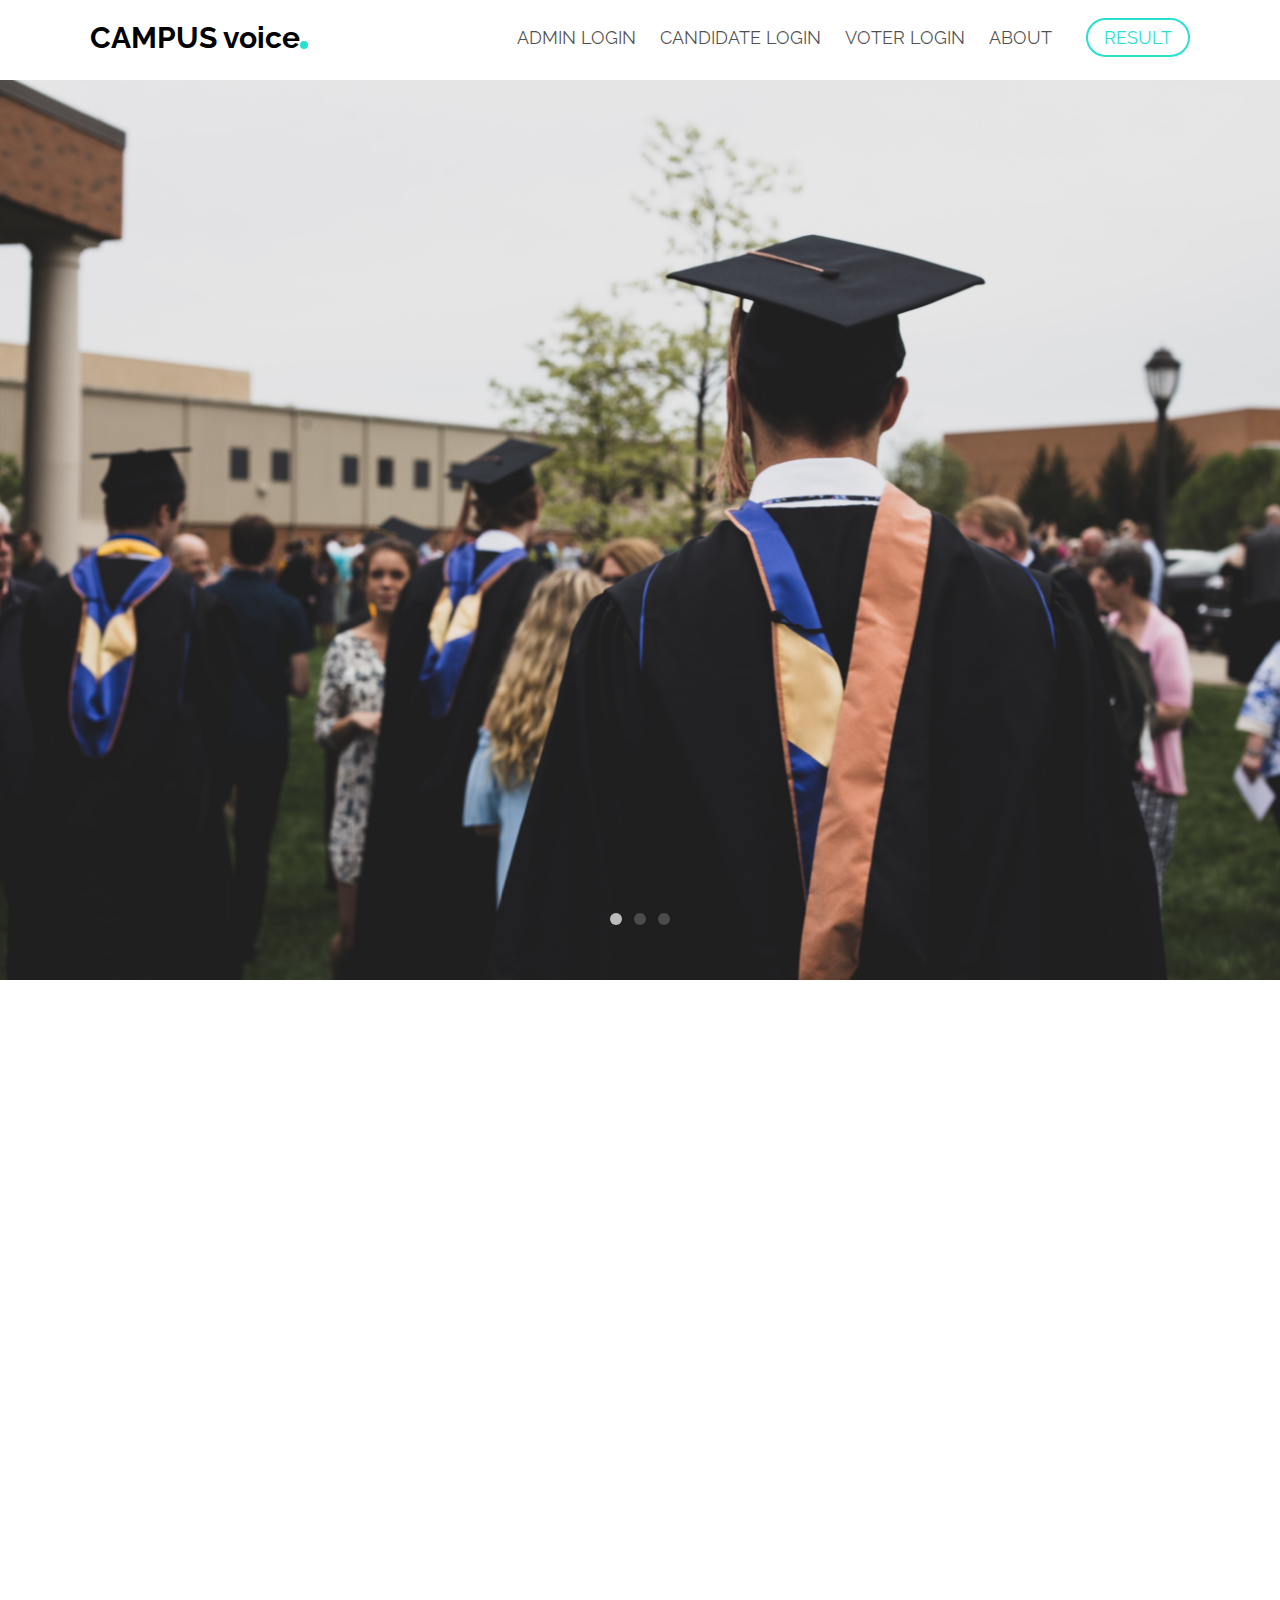
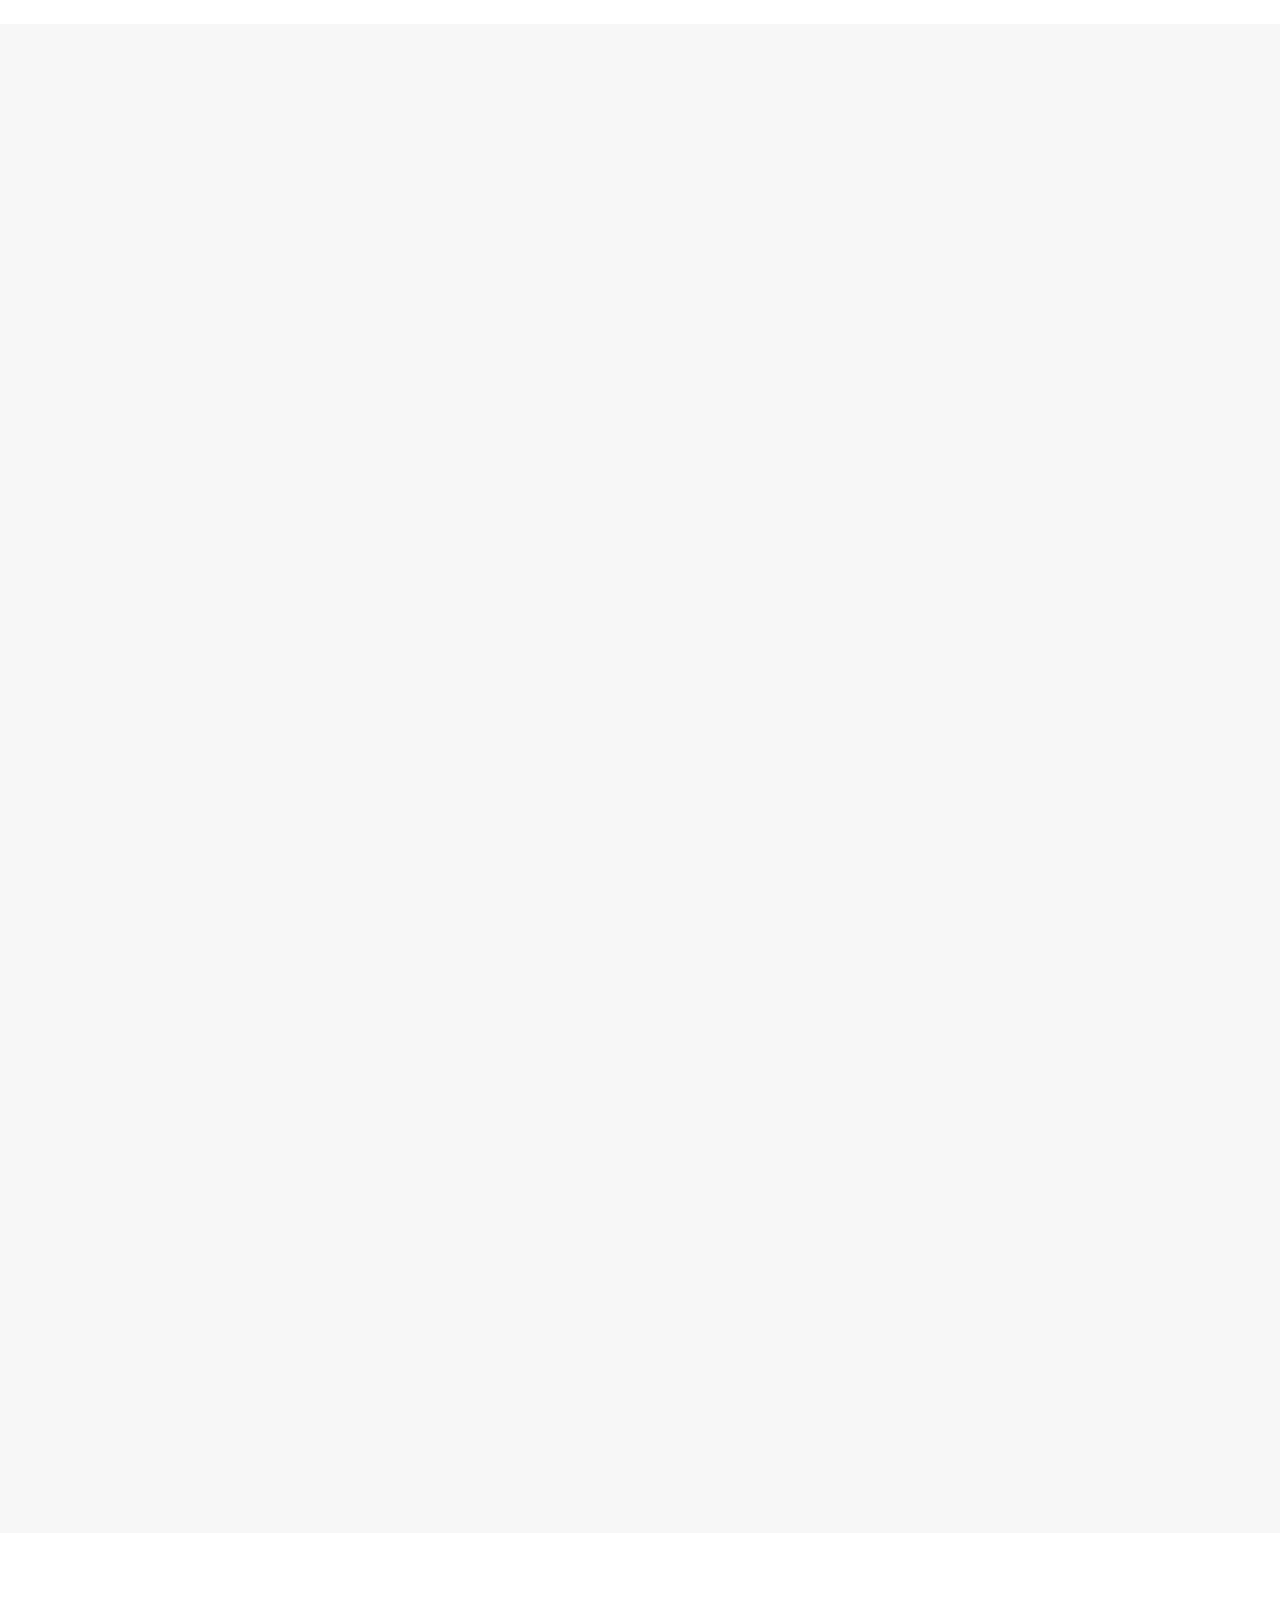
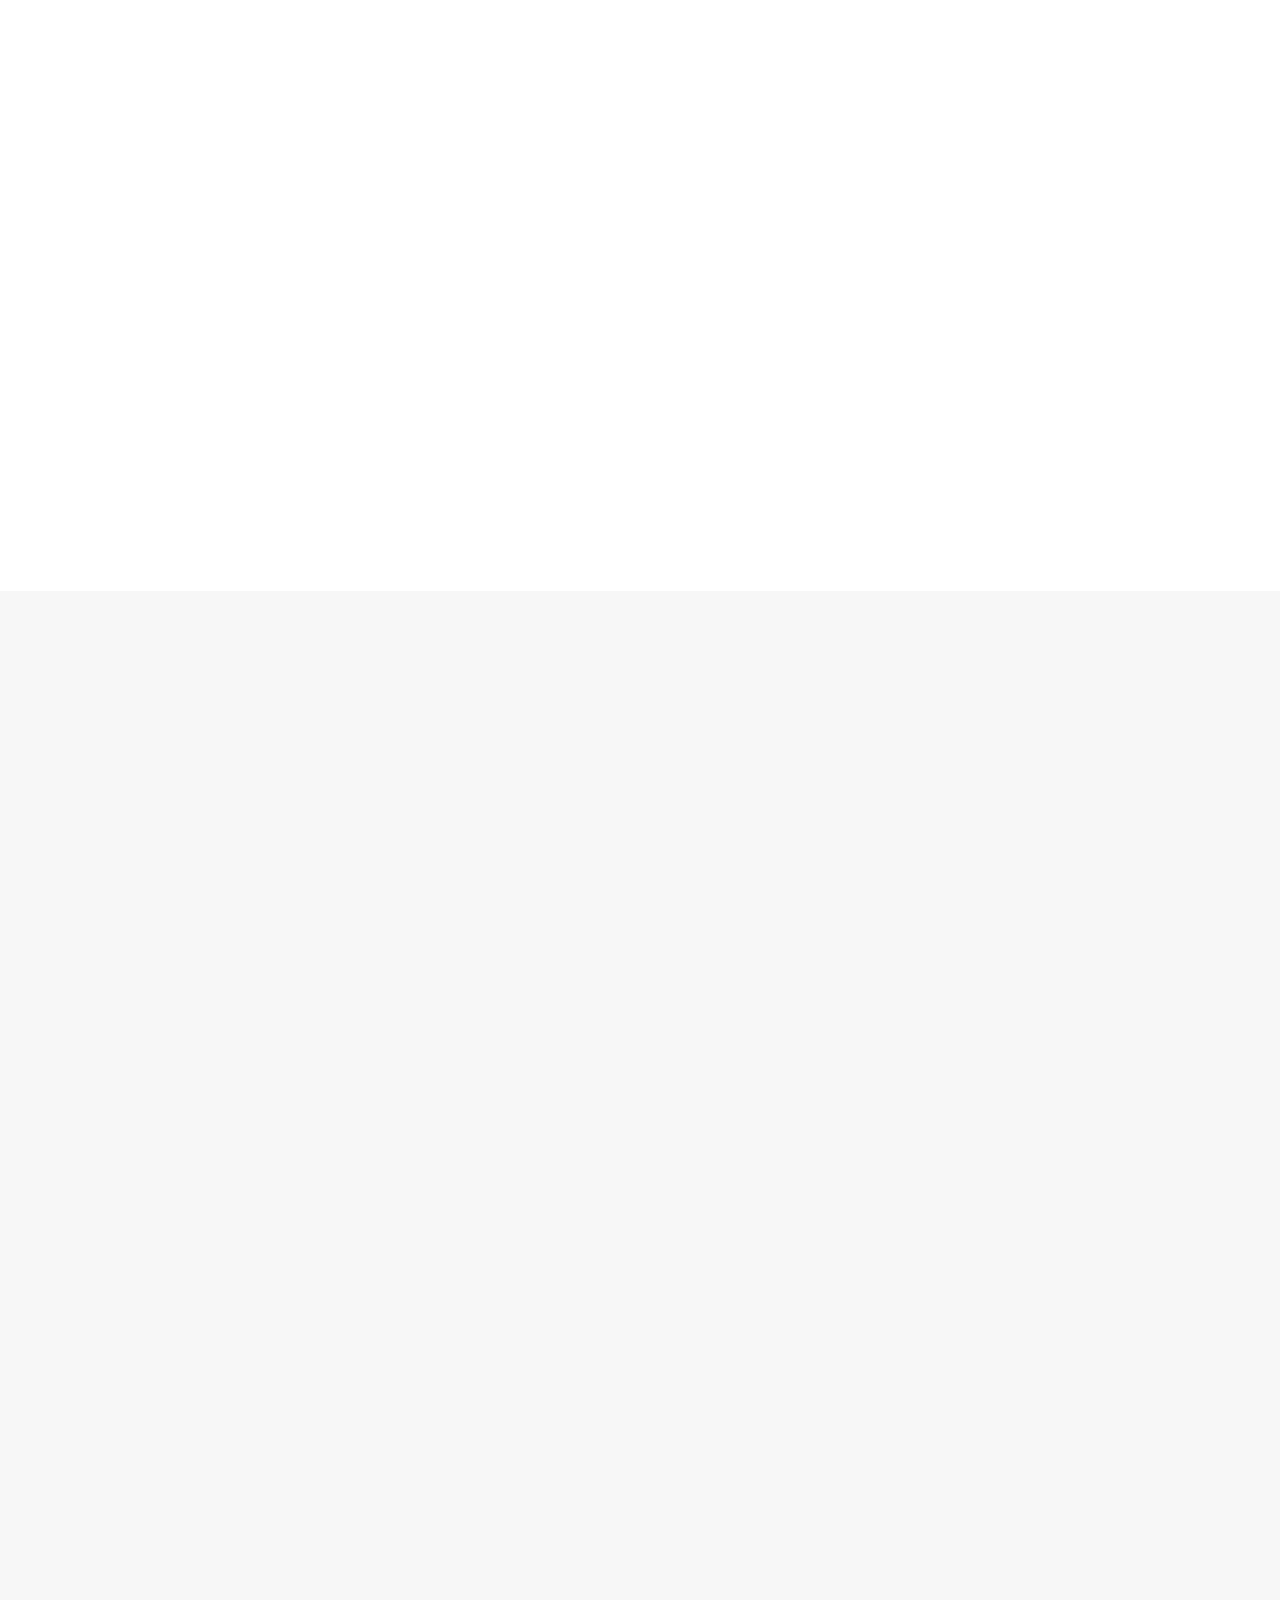
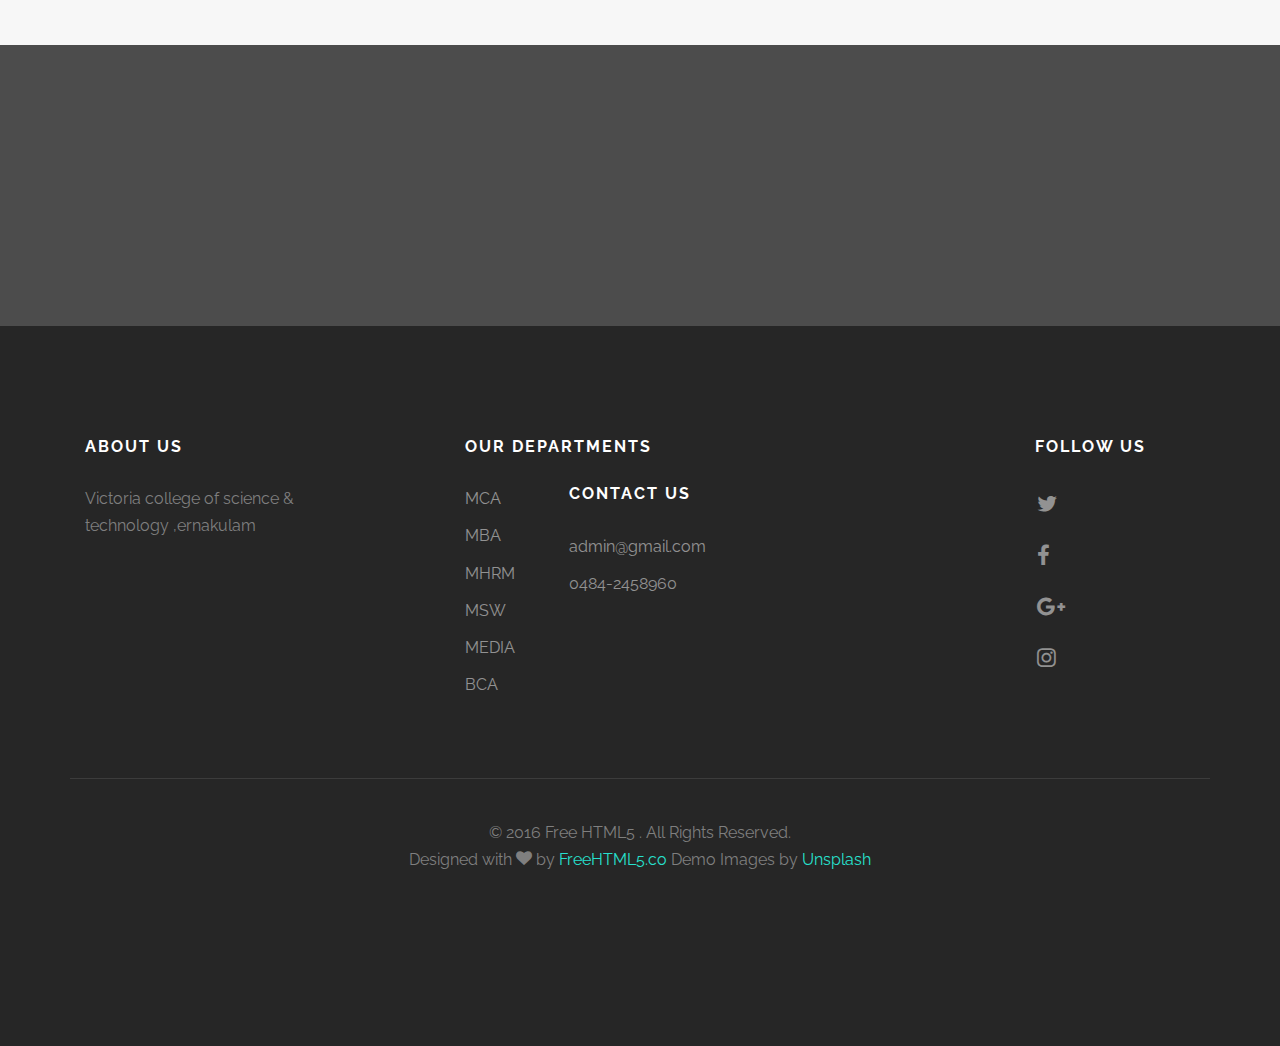
<file: index.html>
<!DOCTYPE html>
<!--[if lt IE 7]>      <html class="no-js lt-ie9 lt-ie8 lt-ie7"> <![endif]-->
<!--[if IE 7]>         <html class="no-js lt-ie9 lt-ie8"> <![endif]-->
<!--[if IE 8]>         <html class="no-js lt-ie9"> <![endif]-->
<!--[if gt IE 8]><!--> <html class="no-js"> <!--<![endif]-->
	<head>
	<meta charset="utf-8">
	<meta http-equiv="X-UA-Compatible" content="IE=edge">
	<title>ELECTION HOMEPAGE</title>
	<meta name="viewport" content="width=device-width, initial-scale=1">
	<meta name="description" content="Free HTML5 Website Template by FreeHTML5.co" />
	<meta name="keywords" content="free html5, free template, free bootstrap, free website template, html5, css3, mobile first, responsive" />
	<meta name="author" content="FreeHTML5.co" />

  <!-- 
	//////////////////////////////////////////////////////

	FREE HTML5 TEMPLATE 
	DESIGNED & DEVELOPED by FreeHTML5.co
		
	Website: 		http://freehtml5.co/
	Email: 			info@freehtml5.co
	Twitter: 		http://twitter.com/fh5co
	Facebook: 		https://www.facebook.com/fh5co

	//////////////////////////////////////////////////////
	 -->

  	<!-- Facebook and Twitter integration -->
	<meta property="og:title" content=""/>
	<meta property="og:image" content=""/>
	<meta property="og:url" content=""/>
	<meta property="og:site_name" content=""/>
	<meta property="og:description" content=""/>
	<meta name="twitter:title" content="" />
	<meta name="twitter:image" content="" />
	<meta name="twitter:url" content="" />
	<meta name="twitter:card" content="" />

	<!-- Place favicon.ico and apple-touch-icon.png in the root directory -->
	<link rel="shortcut icon" href="favicon.ico">

	<link href="https://fonts.googleapis.com/css?family=Raleway:200,300,400,700" rel="stylesheet">
	
	<!-- Animate.css -->
	<link rel="stylesheet" href="css/animate.css">
	<!-- Icomoon Icon Fonts-->
	<link rel="stylesheet" href="css/icomoon.css">
	<!-- Bootstrap  -->
	<link rel="stylesheet" href="css/bootstrap.css">
	<!-- Flexslider  -->
	<link rel="stylesheet" href="css/flexslider.css">
	<!-- Owl Carousel  -->
	<link rel="stylesheet" href="css/owl.carousel.min.css">
	<link rel="stylesheet" href="css/owl.theme.default.min.css">
	<!-- Theme style  -->
	<link rel="stylesheet" href="css/style.css">

	<!-- Modernizr JS -->
	<script src="js/modernizr-2.6.2.min.js"></script>
	<!-- FOR IE9 below -->
	<!--[if lt IE 9]>
	<script src="js/respond.min.js"></script>
	<![endif]-->

	</head>
	<body>
	
	
	<div id="fh5co-page">
	<header id="fh5co-header" role="banner">
		<div class="container">
			<div class="header-inner">
				<h1><a href="index.html">CAMPUS voice</a></h1>
				<nav role="navigation">
					<ul>
						<li><a href="admin/ad_login.php">ADMIN LOGIN</a></li>
						<li><a href="candidate/cand_login.php">CANDIDATE LOGIN</a></li>
						<li><a href="voter/VOTER_LOGIN.php">VOTER LOGIN</a></li>
						<li><a href="ABOUT.php">ABOUT</a></li>
						
						<li class="cta"><a href="ALERT_MSG.php">RESULT</a></li>
					</ul>
				</nav>
			</div>
		</div>
	</header>
	
	<div class="container">
		
	</div>
	<aside id="fh5co-hero" class="js-fullheight">
		<div class="flexslider js-fullheight">
			<ul class="slides">
		   	<li style="background-image: url(images/background.jpg);">
		   		<div class="overlay-gradient"></div>
		   		<div class="container">
		   			<div class="col-md-10 col-md-offset-1 text-center js-fullheight slider-text">
		   				<div class="slider-text-inner">
		   					<h2>College Election Management System</h2>
		   					<p><a href="VIEWELECTION_DET.Php" class="btn btn-primary btn-lg">Election Guideline</a></p>
		   				</div>
		   			</div>
		   		</div>
		   	</li>
		   	<li style="background-image: url(images/slide_2.jpg);">
		   		<div class="container">
		   			<div class="col-md-10 col-md-offset-1 text-center js-fullheight slider-text">
		   				<div class="slider-text-inner">
		   					<h2>Raise Your Voice, Make a Choice !</h2>
		   					<p><a href="VIEWELECTION_DET.Php" class="btn btn-primary btn-lg">Election Guideline</a></p>
		   				</div>
		   			</div>
		   		</div>
		   	</li>
		   	<li style="background-image: url(images/portrait.jpg);">
		   		<div class="container">
		   			<div class="col-md-10 col-md-offset-1 text-center js-fullheight slider-text">
		   				<div class="slider-text-inner">
		   					<h2>It's Your Right Go Vote</h2>
		   					<p><a href="VIEWELECTION_DET.Php" class="btn btn-primary btn-lg">Election Guideline</a></p>
		   				</div>
		   			</div>
		   		</div>
		   	</li>
		  	</ul>
	  	</div>
	</aside>
	<div id="fh5co-services-section">
		<div class="container">
			<div class="row">
				<div class="col-md-6 col-md-offset-3 text-center fh5co-heading animate-box">
					<h2>INFORMATIONS</h2>
					<p></p>
				</div>
			</div>
			<div class="row">
				<div class="col-md-4 animate-box">
					<div class="services">
						<i class="icon-user"></i>
						<div class="desc">
							<h3>CANDIDATES</h3>
							<p>Candidates can REGISTER using their username and password before due date.</p>
						</div>
					</div>
				</div>
				<div class="col-md-4 animate-box">
					<div class="services">
						<i class="icon-server"></i>
						<div class="desc">
							<h3>ADMINISTRATION</h3>
							<p>Announces RESULT as soon as possible.</p>
						</div>
					</div>
				</div>
				<div class="col-md-4 animate-box">
					<div class="services">
						<i class="icon-laptop"></i>
						<div class="desc">
							<h3>APPROVAL </h3>
							<p>Candidates approve or rejected based on  the criteria that published.If there is any issues contact with administration office.</p>
						</div>
					</div>
				</div>
				<div class="col-md-4 animate-box">
					<div class="services">
						<i class="icon-envelope"></i>
						<div class="desc">
							<h3>LOCATION</h3>
							<p>Cast your vote where were you belongs to.</p>
						</div>
					</div>
				</div>
				<div class="col-md-4 animate-box">
					<div class="services">
						<i class="icon-line-chart"></i>
						<div class="desc">
							<h3>RESULT</h3>
							<p>RESULT will be published through the online site.</p>
						</div>
					</div>
				</div>
				<div class="col-md-4 animate-box">
					<div class="services">
						<i class="icon-pie-chart"></i>
						<div class="desc">
							<h3>VOTING</h3>
							<p>All students do participate college election.</p>
						</div>
					</div>
				</div>
			</div>
		</div>
	</div>
	<div id="fh5co-work-section" class="fh5co-light-grey-section">
		<div class="container">
			<div class="row">
				<div class="col-md-6 col-md-offset-3 text-center fh5co-heading animate-box">
					<h2>STUDENT COUNCIL ELECTION</h2>
					<p>Union Members 2019-2020 </p>
				</div>
			</div>
			<div class="row">
				<div class="col-md-4 animate-box">
					<a href="#" class="item-grid text-center">
						<div class="image" style="background-image: url(images/c16m.jpg)"></div>
						<div class="v-align">
							<div class="v-align-middle">
								<h3 class="title">CHAIRMAN</h3>
								<h4>Raigon Martin</h4>
							</div>
						</div>
					</a>
				</div>
				<div class="col-md-4 animate-box">
					<a href="#" class="item-grid text-center">
						<div class="image" style="background-image: url(images/v13f.jpg)"></div>
						<div class="v-align">
							<div class="v-align-middle">
								<h3 class="title">VICE CHAIRMAN</h3>
								<h4>Sweety Paul</h4>
							</div>
						</div>
					</a>
				</div>
				<div class="col-md-4 animate-box">
					<a href="#" class="item-grid text-center">
						<div class="image" style="background-image: url(images/v9f.jpg)"></div>
						<div class="v-align">
							<div class="v-align-middle">
								<h3 class="title">GENERAL SECRETARY</h3>
								<h4>Kajal A.K</h4>
							</div>
						</div>
					</a>
				</div>
				<div class="col-md-4 animate-box">
					<a href="#" class="item-grid text-center">
						<div class="image" style="background-image: url(images/c19m.jpg)"></div>
						<div class="v-align">
							<div class="v-align-middle">
								<h3 class="title">MAGAZINE EDITOR</h3>
								<h4>Karthik Menon</h4>
							</div>
						</div>
					</a>
				</div>
				<div class="col-md-4 animate-box">
					<a href="#" class="item-grid text-center">
						<div class="image" style="background-image: url(images/c20m.jpg)"></div>
						<div class="v-align">
							<div class="v-align-middle">
								<h3 class="title">ARTS CLUB SECRETARY</h3>
								<h4>Samuel Louis</h4>
							</div>
						</div>
					</a>
				</div>
				
				<div class="col-md-12 text-center animate-box">
					<p><a href="#" class="btn btn-primary with-arrow">College Union <i class="icon-arrow-right"></i></a></p>
				</div>
			</div>
		</div>
	</div>
	<div id="fh5co-testimony-section">
		<div class="container">
			<div class="row">
				<div class="col-md-6 col-md-offset-3 text-center fh5co-heading animate-box">
					<h2>TESTIMONY</h2>
					
				</div>
			</div>
			<div class="row">
				<div class="col-md-12 col-offset-0 to-animate">
					<div class="wrap-testimony animate-box">
						<div class="owl-carousel-fullwidth">
							<div class="item">
								<div class="testimony-slide active text-center">
									<figure>
										<img src="images/cardinal1.jpg" alt="user">
									</figure>
									<blockquote>
										<p>"I wish and pray that the college may continue to give its student the kind of education  in which truth and love are simultenously inculcated"</p>
									</blockquote>
									<span>Cardinal Mar George Alencherry, Major Arch Bishop of Ernakulam-Angamaly</span>
								</div>
							</div>
							<div class="item">
								<div class="testimony-slide active text-center">
									<figure>
										<img src="images/testimonial-4.jpg" alt="user">
									</figure>
									<blockquote>
										<p>"I am pleased to be a part of the wonderful collabration with victoria."</p>
									</blockquote>
									<span>Dr.Debra Miles, Deputy head of social and arts,James cook university,Australia </span>
								</div>
							</div>
							<div class="item">
								<div class="testimony-slide active text-center">
									<figure>
										<img src="images/cardinal2.jpg" alt="user">
									</figure>
									<blockquote>
										<p>"I believe that victoria will be an asset to the academic community to realise their aptitude and virtues"</p>
									</blockquote>
									<span>Mr. P.K Abdu Rabb, Former Education Minister,Kerala </span>
								</div>
							</div>
						</div>
					</div>
				</div>
			</div>
		</div>
	</div>
	<div id="fh5co-blog-section" class="fh5co-light-grey-section">
		<div class="container">
			<div class="row">
				<div class="col-md-6 col-md-offset-3 text-center fh5co-heading animate-box">
					<h2>ALERT</h2>
					
				</div>
			</div>
			<div class="row">
				<div class="col-md-6 col-sm-6 animate-box">
					<a href="#" class="item-grid">
						<div class="image" style="background-image: url(images/vote.png)"></div>
						<div class="v-align">
							<div class="v-align-middle">
								<h3 class="title"> Online Voting Procedure</h3>
								
								<p>Voters can login with their username and password.Voters can recheck their vote and Confirm votes. LOGIN ONE TIME.</p>
							</div>
						</div>
					</a>
				</div>
				<div class="col-md-6 col-sm-6 animate-box">
					<a href="#" class="item-grid">
						<div class="image" style="background-image: url(images/warning1.jpg)"></div>
						<div class="v-align">
							<div class="v-align-middle">
								<h3 class="title">Warning</h3>
								
								<p>ONE VOTER CAN ONLY VOTE ONCE .If you did n't accept the rules there will be a warning alert message.</p>
							</div>
						</div>
					</a>
				</div>
				<div class="col-md-12 text-center animate-box">
					<p><a href="#" class="btn btn-primary with-arrow">Acadamic Year 2020-2021 <i class="icon-arrow-right"></i></a></p>
				</div>
			</div>
		</div>
	</div>
	
	<div class="fh5co-cta" style="background-image: url(images/slide_2.jpg);">
		<div class="overlay"></div>
		<div class="container">
			<div class="col-md-12 text-center animate-box">
				<h3>We Try To Update The Site Everyday</h3>
				
			</div>
		</div>
	</div>

	
	<footer id="fh5co-footer" role="contentinfo">
	
		<div class="container">
			<div class="col-md-3 col-sm-12 col-sm-push-0 col-xs-12 col-xs-push-0">
				<h3>About Us</h3>
				<p>Victoria college of science & technology ,ernakulam</p>
				
			</div>
			<div class="col-md-6 col-md-push-1 col-sm-12 col-sm-push-0 col-xs-12 col-xs-push-0">
				<h3>Our Departments</h3>
				<ul class="float">
					<li><a href="#">MCA</a></li>
					<li><a href="#">MBA</a></li>
					<li><a href="#">MHRM</a></li>
					<li><a href="#">MSW</a></li>
                    <li><a href="#">MEDIA</a></li>
					<li><a href="#">BCA</a></li>
				</ul>
				<ul class="float">
                <h3>CONTACT US</h3>
					
					<li><a href="#">admin@gmail.com</a></li>
					<li><a href="#">0484-2458960</a></li>
					
				</ul>

			</div>

			<div class="col-md-2 col-md-push-1 col-sm-12 col-sm-push-0 col-xs-12 col-xs-push-0">
				<h3>Follow Us</h3>
				<ul class="fh5co-social">
					<li><a href="#"><i class="icon-twitter"></i></a></li>
					<li><a href="#"><i class="icon-facebook"></i></a></li>
					<li><a href="#"><i class="icon-google-plus"></i></a></li>
					<li><a href="#"><i class="icon-instagram"></i></a></li>
				</ul>
			</div>
			
			
			<div class="col-md-12 fh5co-copyright text-center">
				<p>&copy; 2016 Free HTML5 . All Rights Reserved. <span>Designed with <i class="icon-heart"></i> by <a href="http://freehtml5.co/" target="_blank">FreeHTML5.co</a> Demo Images by <a href="http://unsplash.com/" target="_blank">Unsplash</a></span></p>	
			</div>
			
		</div>
	</footer>
	</div>
	
	
	<!-- jQuery -->
	<script src="js/jquery.min.js"></script>
	<!-- jQuery Easing -->
	<script src="js/jquery.easing.1.3.js"></script>
	<!-- Bootstrap -->
	<script src="js/bootstrap.min.js"></script>
	<!-- Waypoints -->
	<script src="js/jquery.waypoints.min.js"></script>
	<!-- Owl Carousel -->
	<script src="js/owl.carousel.min.js"></script>
	<!-- Flexslider -->
	<script src="js/jquery.flexslider-min.js"></script>

	<!-- MAIN JS -->
	<script src="js/main.js"></script>

	</body>
</html>
</file>
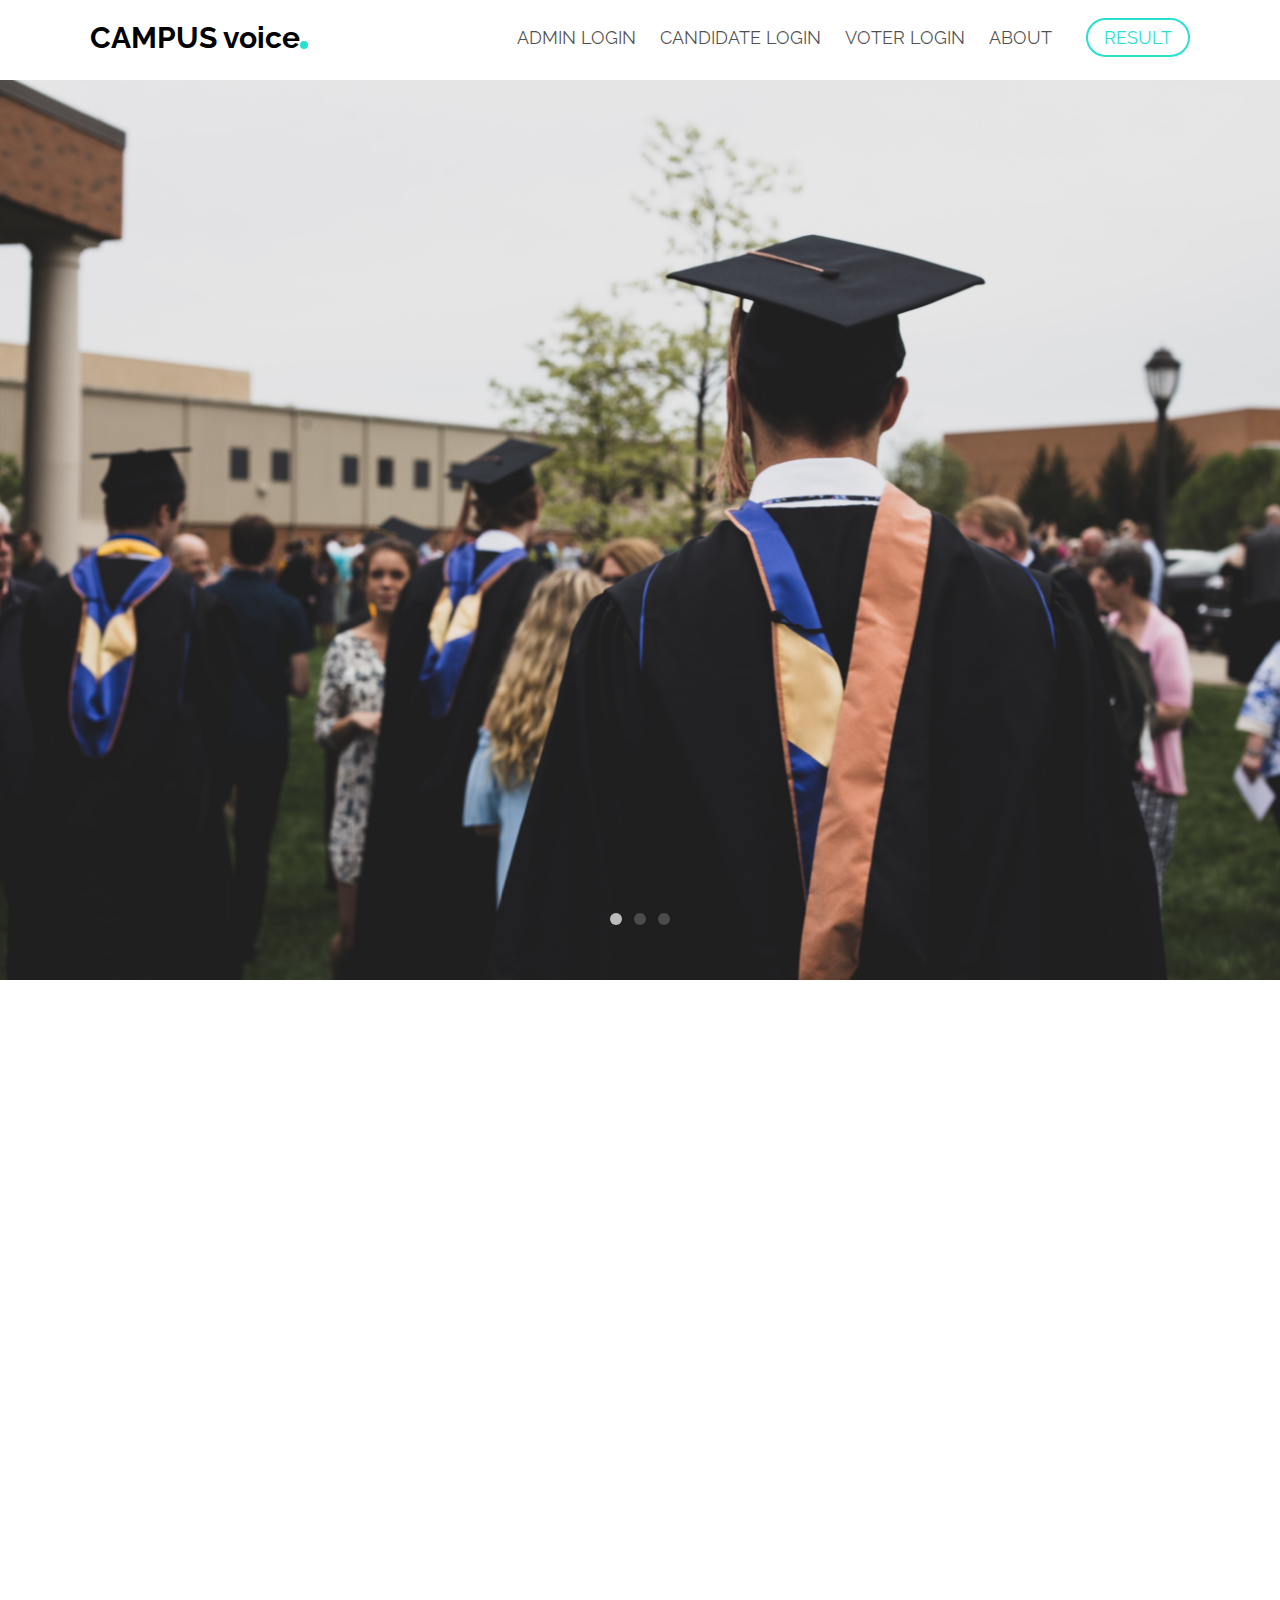
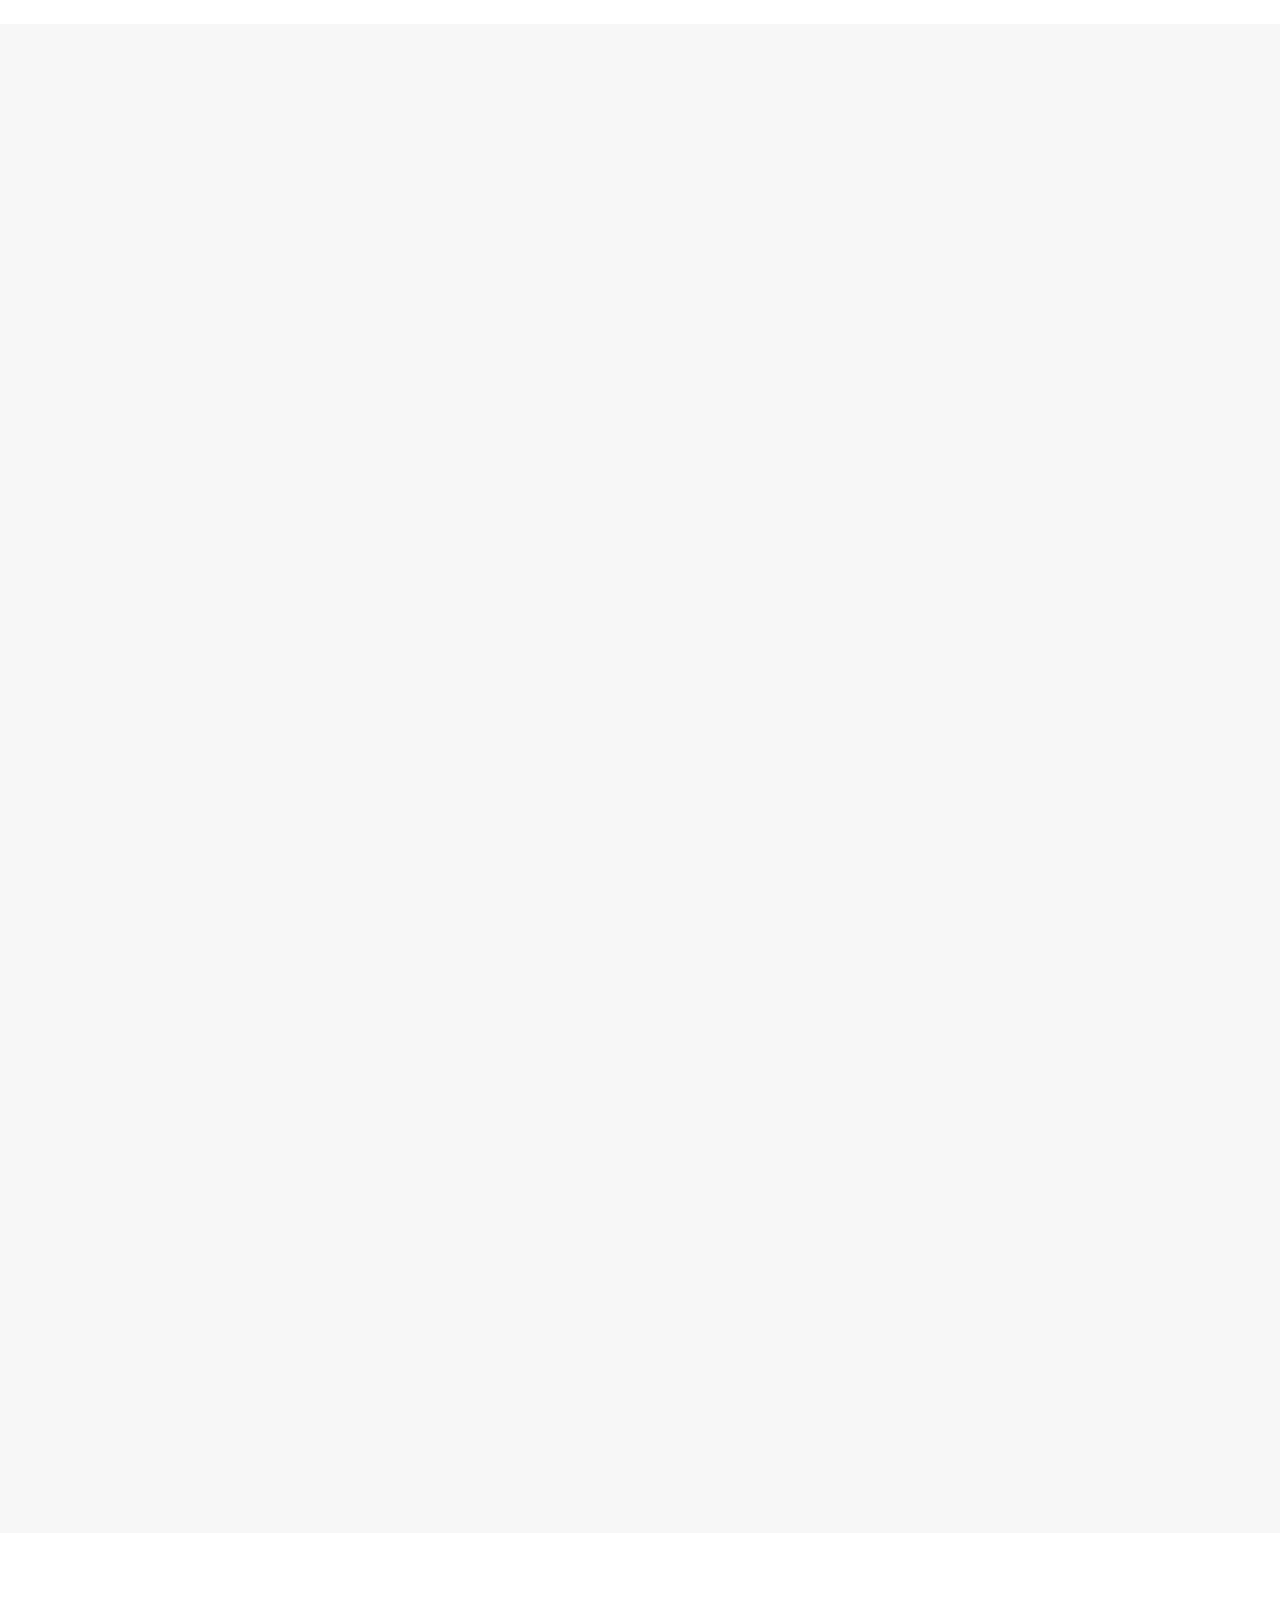
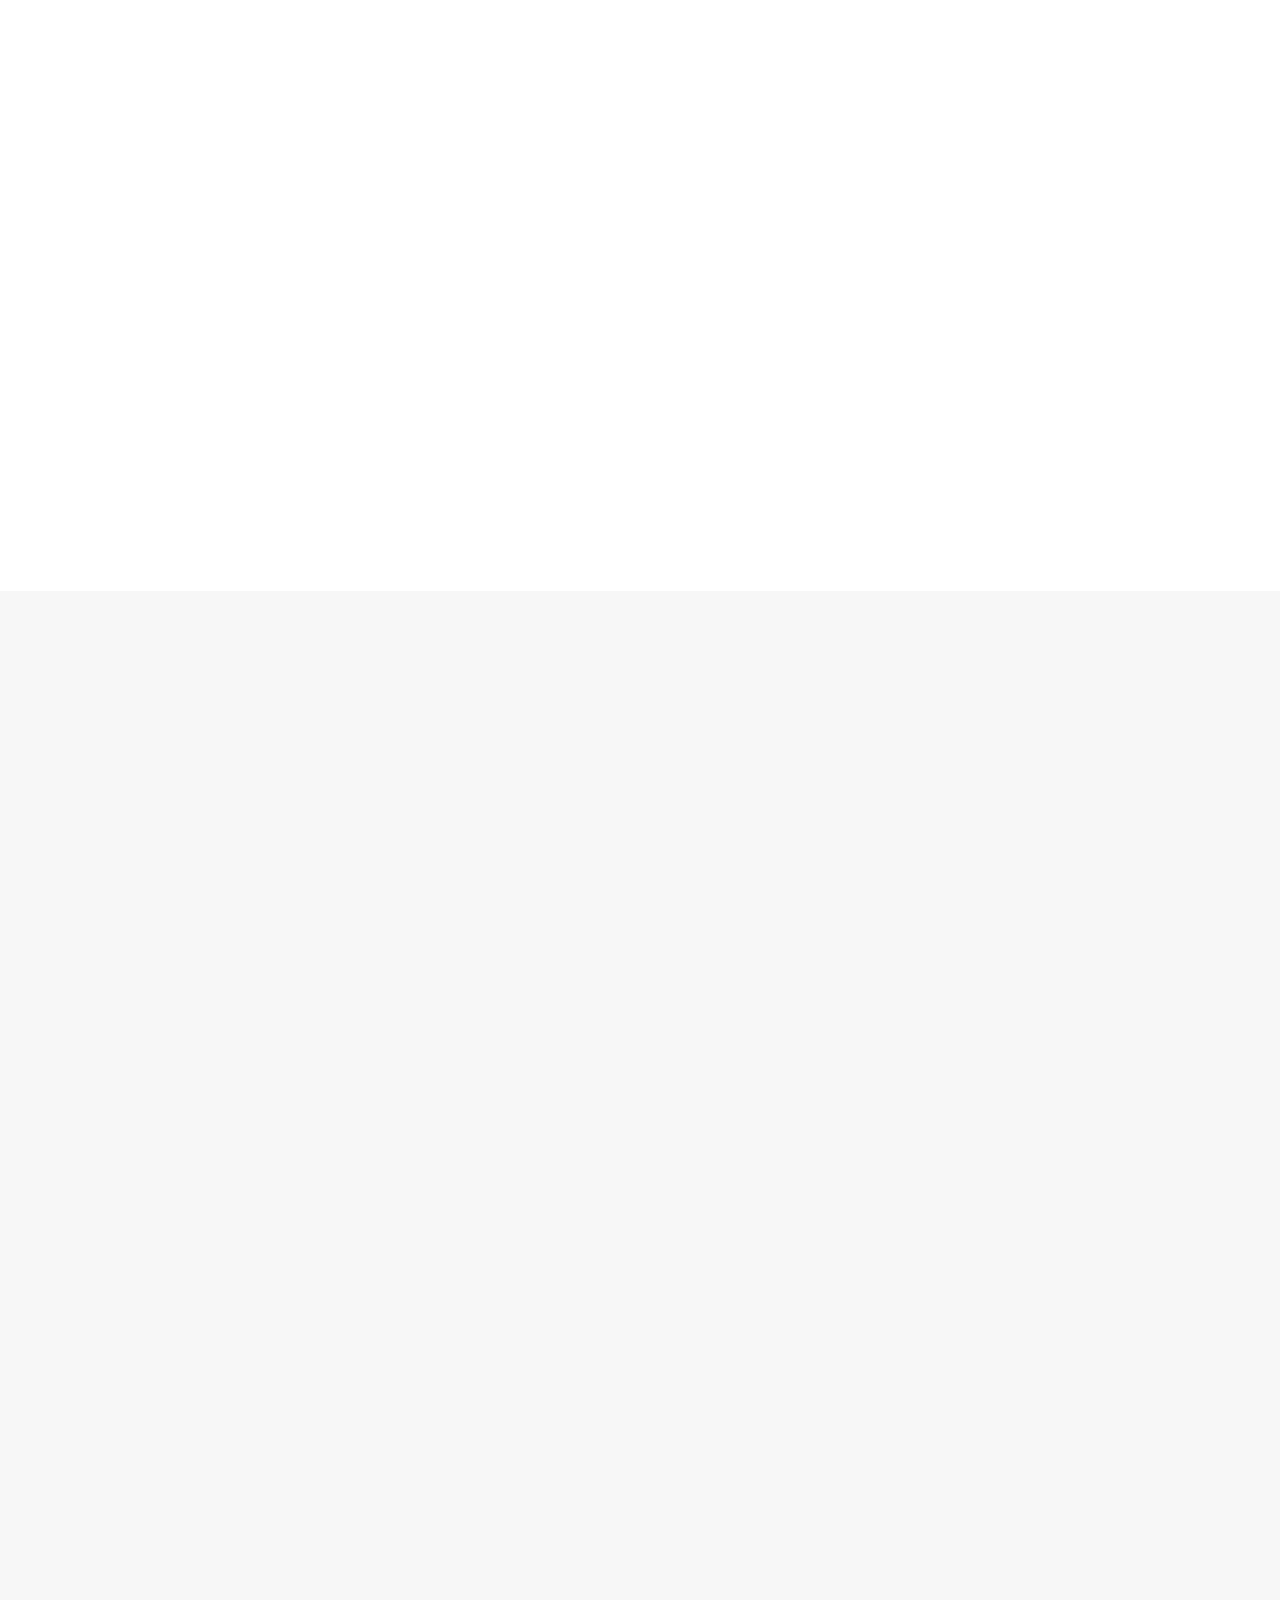
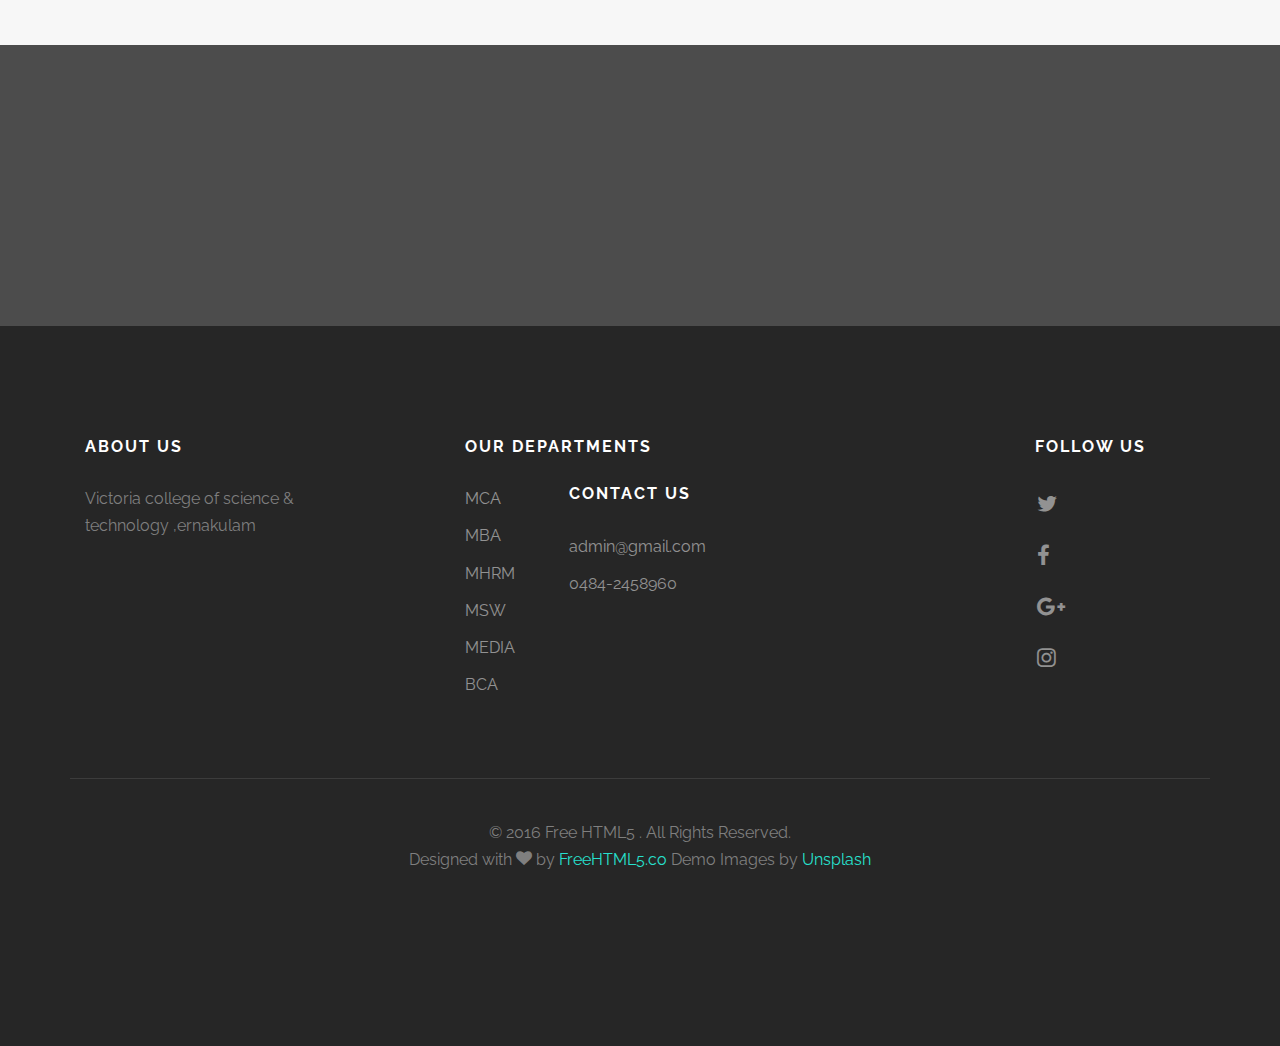
<file: index2.html>
<!DOCTYPE html>
<!--[if lt IE 7]>      <html class="no-js lt-ie9 lt-ie8 lt-ie7"> <![endif]-->
<!--[if IE 7]>         <html class="no-js lt-ie9 lt-ie8"> <![endif]-->
<!--[if IE 8]>         <html class="no-js lt-ie9"> <![endif]-->
<!--[if gt IE 8]><!--> <html class="no-js"> <!--<![endif]-->
	<head>
	<meta charset="utf-8">
	<meta http-equiv="X-UA-Compatible" content="IE=edge">
	<title>Flew</title>
	<meta name="viewport" content="width=device-width, initial-scale=1">
	<meta name="description" content="Free HTML5 Website Template by FreeHTML5.co" />
	<meta name="keywords" content="free html5, free template, free bootstrap, free website template, html5, css3, mobile first, responsive" />
	<meta name="author" content="FreeHTML5.co" />

  <!-- 
	//////////////////////////////////////////////////////

	FREE HTML5 TEMPLATE 
	DESIGNED & DEVELOPED by FreeHTML5.co
		
	Website: 		http://freehtml5.co/
	Email: 			info@freehtml5.co
	Twitter: 		http://twitter.com/fh5co
	Facebook: 		https://www.facebook.com/fh5co

	//////////////////////////////////////////////////////
	 -->

  	<!-- Facebook and Twitter integration -->
	<meta property="og:title" content=""/>
	<meta property="og:image" content=""/>
	<meta property="og:url" content=""/>
	<meta property="og:site_name" content=""/>
	<meta property="og:description" content=""/>
	<meta name="twitter:title" content="" />
	<meta name="twitter:image" content="" />
	<meta name="twitter:url" content="" />
	<meta name="twitter:card" content="" />

	<!-- Place favicon.ico and apple-touch-icon.png in the root directory -->
	<link rel="shortcut icon" href="favicon.ico">

	<link href="https://fonts.googleapis.com/css?family=Raleway:200,300,400,700" rel="stylesheet">
	
	<!-- Animate.css -->
	<link rel="stylesheet" href="css/animate.css">
	<!-- Icomoon Icon Fonts-->
	<link rel="stylesheet" href="css/icomoon.css">
	<!-- Bootstrap  -->
	<link rel="stylesheet" href="css/bootstrap.css">
	<!-- Flexslider  -->
	<link rel="stylesheet" href="css/flexslider.css">
	<!-- Owl Carousel  -->
	<link rel="stylesheet" href="css/owl.carousel.min.css">
	<link rel="stylesheet" href="css/owl.theme.default.min.css">
	<!-- Theme style  -->
	<link rel="stylesheet" href="css/style.css">

	<!-- Modernizr JS -->
	<script src="js/modernizr-2.6.2.min.js"></script>
	<!-- FOR IE9 below -->
	<!--[if lt IE 9]>
	<script src="js/respond.min.js"></script>
	<![endif]-->

	</head>
	<body>
	
	
	<div id="fh5co-page">
	<header id="fh5co-header" role="banner">
		<div class="container">
			<div class="header-inner">
				<h1><a href="index.html">CAMPUS voice</a></h1>
				<nav role="navigation">
					<ul>
						<li><a href="admin/ad_login.php">ADMIN LOGIN</a></li>
						<li><a href="#">CANDIDATE LOGIN</a></li>
						<li><a href="#">VOTER LOGIN</a></li>
						<li><a href="ABOUT2.php">ABOUT</a></li>
						
						<li class="cta"><a href="RESULT.php">RESULT</a></li>
					</ul>
				</nav>
			</div>
		</div>
	</header>
	
			
	<div class="container">
		
	</div>
	<aside id="fh5co-hero" class="js-fullheight">
		<div class="flexslider js-fullheight">
			<ul class="slides">
		   	<li style="background-image: url(images/background.jpg);">
		   		<div class="overlay-gradient"></div>
		   		<div class="container">
		   			<div class="col-md-10 col-md-offset-1 text-center js-fullheight slider-text">
		   				<div class="slider-text-inner">
		   					<h2>College Election Management System</h2>
		   					<p><a href="VIEWELECTION_DET.Php" class="btn btn-primary btn-lg">Election Guideline</a></p>
		   				</div>
		   			</div>
		   		</div>
		   	</li>
		   	<li style="background-image: url(images/slide_2.jpg);">
		   		<div class="container">
		   			<div class="col-md-10 col-md-offset-1 text-center js-fullheight slider-text">
		   				<div class="slider-text-inner">
		   					<h2>Raise Your Voice, Make a Choice !</h2>
		   					<p><a href="VIEWELECTION_DET.Php" class="btn btn-primary btn-lg">Election Guideline</a></p>
		   				</div>
		   			</div>
		   		</div>
		   	</li>
		   	<li style="background-image: url(images/portrait.jpg);">
		   		<div class="container">
		   			<div class="col-md-10 col-md-offset-1 text-center js-fullheight slider-text">
		   				<div class="slider-text-inner">
		   					<h2>It's Your Right Go Vote</h2>
		   					<p><a href="VIEWELECTION_DET.Php" class="btn btn-primary btn-lg">Election Guideline</a></p>
		   				</div>
		   			</div>
		   		</div>
		   	</li>
		  	</ul>
	  	</div>
	</aside>
	<div id="fh5co-services-section">
		<div class="container">
			<div class="row">
				<div class="col-md-6 col-md-offset-3 text-center fh5co-heading animate-box">
					<h2>INFORMATIONS</h2>
					<p></p>
				</div>
			</div>
			<div class="row">
				<div class="col-md-4 animate-box">
					<div class="services">
						<i class="icon-user"></i>
						<div class="desc">
							<h3>CANDIDATES</h3>
							<p>Candidates can REGISTER using their username and password before due date.</p>
						</div>
					</div>
				</div>
				<div class="col-md-4 animate-box">
					<div class="services">
						<i class="icon-server"></i>
						<div class="desc">
							<h3>ADMINISTRATION</h3>
							<p>Announces RESULT as soon as possible.</p>
						</div>
					</div>
				</div>
				<div class="col-md-4 animate-box">
					<div class="services">
						<i class="icon-laptop"></i>
						<div class="desc">
							<h3>APPROVAL </h3>
							<p>Candidates approve or rejected based on  the criteria that published.If there is any issues contact with administration office.</p>
						</div>
					</div>
				</div>
				<div class="col-md-4 animate-box">
					<div class="services">
						<i class="icon-envelope"></i>
						<div class="desc">
							<h3>LOCATION</h3>
							<p>Cast your vote where were you belongs to.</p>
						</div>
					</div>
				</div>
				<div class="col-md-4 animate-box">
					<div class="services">
						<i class="icon-line-chart"></i>
						<div class="desc">
							<h3>RESULT</h3>
							<p>RESULT will be published through the online site.</p>
						</div>
					</div>
				</div>
				<div class="col-md-4 animate-box">
					<div class="services">
						<i class="icon-pie-chart"></i>
						<div class="desc">
							<h3>VOTING</h3>
							<p>All students do participate college election.</p>
						</div>
					</div>
				</div>
			</div>
		</div>
	</div>
	<div id="fh5co-work-section" class="fh5co-light-grey-section">
		<div class="container">
			<div class="row">
				<div class="col-md-6 col-md-offset-3 text-center fh5co-heading animate-box">
					<h2>STUDENT COUNCIL ELECTION</h2>
					<p>Union Members 2019-2020 </p>
				</div>
			</div>
			<div class="row">
				<div class="col-md-4 animate-box">
					<a href="#" class="item-grid text-center">
						<div class="image" style="background-image: url(images/c16m.jpg)"></div>
						<div class="v-align">
							<div class="v-align-middle">
								<h3 class="title">CHAIRMAN</h3>
								<h4>Raigon Martin</h4>
							</div>
						</div>
					</a>
				</div>
				<div class="col-md-4 animate-box">
					<a href="#" class="item-grid text-center">
						<div class="image" style="background-image: url(images/v13f.jpg)"></div>
						<div class="v-align">
							<div class="v-align-middle">
								<h3 class="title">VICE CHAIRMAN</h3>
								<h4>Sweety Paul</h4>
							</div>
						</div>
					</a>
				</div>
				<div class="col-md-4 animate-box">
					<a href="#" class="item-grid text-center">
						<div class="image" style="background-image: url(images/v9f.jpg)"></div>
						<div class="v-align">
							<div class="v-align-middle">
								<h3 class="title">GENERAL SECRETARY</h3>
								<h4>Kajal A.K</h4>
							</div>
						</div>
					</a>
				</div>
				<div class="col-md-4 animate-box">
					<a href="#" class="item-grid text-center">
						<div class="image" style="background-image: url(images/c19m.jpg)"></div>
						<div class="v-align">
							<div class="v-align-middle">
								<h3 class="title">MAGAZINE EDITOR</h3>
								<h4>Karthik Menon</h4>
							</div>
						</div>
					</a>
				</div>
				<div class="col-md-4 animate-box">
					<a href="#" class="item-grid text-center">
						<div class="image" style="background-image: url(images/c20m.jpg)"></div>
						<div class="v-align">
							<div class="v-align-middle">
								<h3 class="title">ARTS CLUB SECRETARY</h3>
								<h4>Samuel Louis</h4>
							</div>
						</div>
					</a>
				</div>
				
				<div class="col-md-12 text-center animate-box">
					<p><a href="#" class="btn btn-primary with-arrow">College Union <i class="icon-arrow-right"></i></a></p>
				</div>
			</div>
		</div>
	</div>
	<div id="fh5co-testimony-section">
		<div class="container">
			<div class="row">
				<div class="col-md-6 col-md-offset-3 text-center fh5co-heading animate-box">
					<h2>TESTIMONY</h2>
					
				</div>
			</div>
			<div class="row">
				<div class="col-md-12 col-offset-0 to-animate">
					<div class="wrap-testimony animate-box">
						<div class="owl-carousel-fullwidth">
							<div class="item">
								<div class="testimony-slide active text-center">
									<figure>
										<img src="images/cardinal1.jpg" alt="user">
									</figure>
									<blockquote>
										<p>"I wish and pray that the college may continue to give its student the kind of education  in which truth and love are simultenously inculcated"</p>
									</blockquote>
									<span>Cardinal Mar George Alencherry, Major Arch Bishop of Ernakulam-Angamaly</span>
								</div>
							</div>
							<div class="item">
								<div class="testimony-slide active text-center">
									<figure>
										<img src="images/testimonial-4.jpg" alt="user">
									</figure>
									<blockquote>
										<p>"I am pleased to be a part of the wonderful collabration with victoria."</p>
									</blockquote>
									<span>Dr.Debra Miles, Deputy head of social and arts,James cook university,Australia </span>
								</div>
							</div>
							<div class="item">
								<div class="testimony-slide active text-center">
									<figure>
										<img src="images/cardinal2.jpg" alt="user">
									</figure>
									<blockquote>
										<p>"I believe that victoria will be an asset to the academic community to realise their aptitude and virtues"</p>
									</blockquote>
									<span>Mr. P.K Abdu Rabb, Former Education Minister,Kerala </span>
								</div>
							</div>
						</div>
					</div>
				</div>
			</div>
		</div>
	</div>
	<div id="fh5co-blog-section" class="fh5co-light-grey-section">
		<div class="container">
			<div class="row">
				<div class="col-md-6 col-md-offset-3 text-center fh5co-heading animate-box">
					<h2>ALERT</h2>
					
				</div>
			</div>
			<div class="row">
				<div class="col-md-6 col-sm-6 animate-box">
					<a href="#" class="item-grid">
						<div class="image" style="background-image: url(images/vote.png)"></div>
						<div class="v-align">
							<div class="v-align-middle">
								<h3 class="title"> Online Voting Procedure</h3>
								
								<p>Voters can login with their username and password.Voters can recheck their vote and Confirm votes. LOGIN ONE TIME.</p>
							</div>
						</div>
					</a>
				</div>
				<div class="col-md-6 col-sm-6 animate-box">
					<a href="#" class="item-grid">
						<div class="image" style="background-image: url(images/warning1.jpg)"></div>
						<div class="v-align">
							<div class="v-align-middle">
								<h3 class="title">Warning</h3>
								
								<p>ONE VOTER CAN ONLY VOTE ONCE .If you did n't accept the rules there will be a warning alert message.</p>
							</div>
						</div>
					</a>
				</div>
				<div class="col-md-12 text-center animate-box">
					<p><a href="#" class="btn btn-primary with-arrow">Acadamic Year 2020-2021 <i class="icon-arrow-right"></i></a></p>
				</div>
			</div>
		</div>
	</div>
	
	<div class="fh5co-cta" style="background-image: url(images/slide_2.jpg);">
		<div class="overlay"></div>
		<div class="container">
			<div class="col-md-12 text-center animate-box">
				<h3>We Try To Update The Site Everyday</h3>
				
			</div>
		</div>
	</div>

	
	<footer id="fh5co-footer" role="contentinfo">
	
		<div class="container">
			<div class="col-md-3 col-sm-12 col-sm-push-0 col-xs-12 col-xs-push-0">
				<h3>About Us</h3>
				<p>Victoria college of science & technology ,ernakulam</p>
				
			</div>
			<div class="col-md-6 col-md-push-1 col-sm-12 col-sm-push-0 col-xs-12 col-xs-push-0">
				<h3>Our Departments</h3>
				<ul class="float">
					<li><a href="#">MCA</a></li>
					<li><a href="#">MBA</a></li>
					<li><a href="#">MHRM</a></li>
					<li><a href="#">MSW</a></li>
                    <li><a href="#">MEDIA</a></li>
					<li><a href="#">BCA</a></li>
				</ul>
				<ul class="float">
                <h3>CONTACT US</h3>
					
					<li><a href="#">admin@gmail.com</a></li>
					<li><a href="#">0484-2458960</a></li>
					
				</ul>

			</div>

			<div class="col-md-2 col-md-push-1 col-sm-12 col-sm-push-0 col-xs-12 col-xs-push-0">
				<h3>Follow Us</h3>
				<ul class="fh5co-social">
					<li><a href="#"><i class="icon-twitter"></i></a></li>
					<li><a href="#"><i class="icon-facebook"></i></a></li>
					<li><a href="#"><i class="icon-google-plus"></i></a></li>
					<li><a href="#"><i class="icon-instagram"></i></a></li>
				</ul>
			</div>
			
			
			<div class="col-md-12 fh5co-copyright text-center">
				<p>&copy; 2016 Free HTML5 . All Rights Reserved. <span>Designed with <i class="icon-heart"></i> by <a href="http://freehtml5.co/" target="_blank">FreeHTML5.co</a> Demo Images by <a href="http://unsplash.com/" target="_blank">Unsplash</a></span></p>	
			</div>
			
		</div>
	</footer>
	</div>
	
	<!-- jQuery -->
	<script src="js/jquery.min.js"></script>
	<!-- jQuery Easing -->
	<script src="js/jquery.easing.1.3.js"></script>
	<!-- Bootstrap -->
	<script src="js/bootstrap.min.js"></script>
	<!-- Waypoints -->
	<script src="js/jquery.waypoints.min.js"></script>
	<!-- Owl Carousel -->
	<script src="js/owl.carousel.min.js"></script>
	<!-- Flexslider -->
	<script src="js/jquery.flexslider-min.js"></script>

	<!-- MAIN JS -->
	<script src="js/main.js"></script>

	</body>
</html>
</file>
<file: css/icomoon.css>
@font-face {
    font-family: 'icomoon';
    src:    url('fonts/icomoon.eot?195opb');
    src:    url('fonts/icomoon.eot?195opb#iefix') format('embedded-opentype'),
        url('fonts/icomoon.ttf?195opb') format('truetype'),
        url('fonts/icomoon.woff?195opb') format('woff'),
        url('fonts/icomoon.svg?195opb#icomoon') format('svg');
    font-weight: normal;
    font-style: normal;
}

[class^="icon-"], [class*=" icon-"] {
    /* use !important to prevent issues with browser extensions that change fonts */
    font-family: 'icomoon' !important;
    speak: none;
    font-style: normal;
    font-weight: normal;
    font-variant: normal;
    text-transform: none;
    line-height: 1;

    /* Better Font Rendering =========== */
    -webkit-font-smoothing: antialiased;
    -moz-osx-font-smoothing: grayscale;
}

.icon-glass:before {
    content: "\f000";
}
.icon-music:before {
    content: "\f001";
}
.icon-search:before {
    content: "\f002";
}
.icon-envelope-o:before {
    content: "\f003";
}
.icon-heart:before {
    content: "\f004";
}
.icon-star:before {
    content: "\f005";
}
.icon-star-o:before {
    content: "\f006";
}
.icon-user:before {
    content: "\f007";
}
.icon-film:before {
    content: "\f008";
}
.icon-th-large:before {
    content: "\f009";
}
.icon-th:before {
    content: "\f00a";
}
.icon-th-list:before {
    content: "\f00b";
}
.icon-check:before {
    content: "\f00c";
}
.icon-close:before {
    content: "\f00d";
}
.icon-remove:before {
    content: "\f00d";
}
.icon-times:before {
    content: "\f00d";
}
.icon-search-plus:before {
    content: "\f00e";
}
.icon-search-minus:before {
    content: "\f010";
}
.icon-power-off:before {
    content: "\f011";
}
.icon-signal:before {
    content: "\f012";
}
.icon-cog:before {
    content: "\f013";
}
.icon-gear:before {
    content: "\f013";
}
.icon-trash-o:before {
    content: "\f014";
}
.icon-home:before {
    content: "\f015";
}
.icon-file-o:before {
    content: "\f016";
}
.icon-clock-o:before {
    content: "\f017";
}
.icon-road:before {
    content: "\f018";
}
.icon-download:before {
    content: "\f019";
}
.icon-arrow-circle-o-down:before {
    content: "\f01a";
}
.icon-arrow-circle-o-up:before {
    content: "\f01b";
}
.icon-inbox:before {
    content: "\f01c";
}
.icon-play-circle-o:before {
    content: "\f01d";
}
.icon-repeat:before {
    content: "\f01e";
}
.icon-rotate-right:before {
    content: "\f01e";
}
.icon-refresh:before {
    content: "\f021";
}
.icon-list-alt:before {
    content: "\f022";
}
.icon-lock:before {
    content: "\f023";
}
.icon-flag:before {
    content: "\f024";
}
.icon-headphones:before {
    content: "\f025";
}
.icon-volume-off:before {
    content: "\f026";
}
.icon-volume-down:before {
    content: "\f027";
}
.icon-volume-up:before {
    content: "\f028";
}
.icon-qrcode:before {
    content: "\f029";
}
.icon-barcode:before {
    content: "\f02a";
}
.icon-tag:before {
    content: "\f02b";
}
.icon-tags:before {
    content: "\f02c";
}
.icon-book:before {
    content: "\f02d";
}
.icon-bookmark:before {
    content: "\f02e";
}
.icon-print:before {
    content: "\f02f";
}
.icon-camera:before {
    content: "\f030";
}
.icon-font:before {
    content: "\f031";
}
.icon-bold:before {
    content: "\f032";
}
.icon-italic:before {
    content: "\f033";
}
.icon-text-height:before {
    content: "\f034";
}
.icon-text-width:before {
    content: "\f035";
}
.icon-align-left:before {
    content: "\f036";
}
.icon-align-center:before {
    content: "\f037";
}
.icon-align-right:before {
    content: "\f038";
}
.icon-align-justify:before {
    content: "\f039";
}
.icon-list:before {
    content: "\f03a";
}
.icon-dedent:before {
    content: "\f03b";
}
.icon-outdent:before {
    content: "\f03b";
}
.icon-indent:before {
    content: "\f03c";
}
.icon-video-camera:before {
    content: "\f03d";
}
.icon-image:before {
    content: "\f03e";
}
.icon-photo:before {
    content: "\f03e";
}
.icon-picture-o:before {
    content: "\f03e";
}
.icon-pencil:before {
    content: "\f040";
}
.icon-map-marker:before {
    content: "\f041";
}
.icon-adjust:before {
    content: "\f042";
}
.icon-tint:before {
    content: "\f043";
}
.icon-edit:before {
    content: "\f044";
}
.icon-pencil-square-o:before {
    content: "\f044";
}
.icon-share-square-o:before {
    content: "\f045";
}
.icon-check-square-o:before {
    content: "\f046";
}
.icon-arrows:before {
    content: "\f047";
}
.icon-step-backward:before {
    content: "\f048";
}
.icon-fast-backward:before {
    content: "\f049";
}
.icon-backward:before {
    content: "\f04a";
}
.icon-play:before {
    content: "\f04b";
}
.icon-pause:before {
    content: "\f04c";
}
.icon-stop:before {
    content: "\f04d";
}
.icon-forward:before {
    content: "\f04e";
}
.icon-fast-forward:before {
    content: "\f050";
}
.icon-step-forward:before {
    content: "\f051";
}
.icon-eject:before {
    content: "\f052";
}
.icon-chevron-left:before {
    content: "\f053";
}
.icon-chevron-right:before {
    content: "\f054";
}
.icon-plus-circle:before {
    content: "\f055";
}
.icon-minus-circle:before {
    content: "\f056";
}
.icon-times-circle:before {
    content: "\f057";
}
.icon-check-circle:before {
    content: "\f058";
}
.icon-question-circle:before {
    content: "\f059";
}
.icon-info-circle:before {
    content: "\f05a";
}
.icon-crosshairs:before {
    content: "\f05b";
}
.icon-times-circle-o:before {
    content: "\f05c";
}
.icon-check-circle-o:before {
    content: "\f05d";
}
.icon-ban:before {
    content: "\f05e";
}
.icon-arrow-left:before {
    content: "\f060";
}
.icon-arrow-right:before {
    content: "\f061";
}
.icon-arrow-up:before {
    content: "\f062";
}
.icon-arrow-down:before {
    content: "\f063";
}
.icon-mail-forward:before {
    content: "\f064";
}
.icon-share:before {
    content: "\f064";
}
.icon-expand:before {
    content: "\f065";
}
.icon-compress:before {
    content: "\f066";
}
.icon-plus:before {
    content: "\f067";
}
.icon-minus:before {
    content: "\f068";
}
.icon-asterisk:before {
    content: "\f069";
}
.icon-exclamation-circle:before {
    content: "\f06a";
}
.icon-gift:before {
    content: "\f06b";
}
.icon-leaf:before {
    content: "\f06c";
}
.icon-fire:before {
    content: "\f06d";
}
.icon-eye:before {
    content: "\f06e";
}
.icon-eye-slash:before {
    content: "\f070";
}
.icon-exclamation-triangle:before {
    content: "\f071";
}
.icon-warning:before {
    content: "\f071";
}
.icon-plane:before {
    content: "\f072";
}
.icon-calendar:before {
    content: "\f073";
}
.icon-random:before {
    content: "\f074";
}
.icon-comment:before {
    content: "\f075";
}
.icon-magnet:before {
    content: "\f076";
}
.icon-chevron-up:before {
    content: "\f077";
}
.icon-chevron-down:before {
    content: "\f078";
}
.icon-retweet:before {
    content: "\f079";
}
.icon-shopping-cart:before {
    content: "\f07a";
}
.icon-folder:before {
    content: "\f07b";
}
.icon-folder-open:before {
    content: "\f07c";
}
.icon-arrows-v:before {
    content: "\f07d";
}
.icon-arrows-h:before {
    content: "\f07e";
}
.icon-bar-chart:before {
    content: "\f080";
}
.icon-bar-chart-o:before {
    content: "\f080";
}
.icon-twitter-square:before {
    content: "\f081";
}
.icon-facebook-square:before {
    content: "\f082";
}
.icon-camera-retro:before {
    content: "\f083";
}
.icon-key:before {
    content: "\f084";
}
.icon-cogs:before {
    content: "\f085";
}
.icon-gears:before {
    content: "\f085";
}
.icon-comments:before {
    content: "\f086";
}
.icon-thumbs-o-up:before {
    content: "\f087";
}
.icon-thumbs-o-down:before {
    content: "\f088";
}
.icon-star-half:before {
    content: "\f089";
}
.icon-heart-o:before {
    content: "\f08a";
}
.icon-sign-out:before {
    content: "\f08b";
}
.icon-linkedin-square:before {
    content: "\f08c";
}
.icon-thumb-tack:before {
    content: "\f08d";
}
.icon-external-link:before {
    content: "\f08e";
}
.icon-sign-in:before {
    content: "\f090";
}
.icon-trophy:before {
    content: "\f091";
}
.icon-github-square:before {
    content: "\f092";
}
.icon-upload:before {
    content: "\f093";
}
.icon-lemon-o:before {
    content: "\f094";
}
.icon-phone:before {
    content: "\f095";
}
.icon-square-o:before {
    content: "\f096";
}
.icon-bookmark-o:before {
    content: "\f097";
}
.icon-phone-square:before {
    content: "\f098";
}
.icon-twitter:before {
    content: "\f099";
}
.icon-facebook:before {
    content: "\f09a";
}
.icon-facebook-f:before {
    content: "\f09a";
}
.icon-github:before {
    content: "\f09b";
}
.icon-unlock:before {
    content: "\f09c";
}
.icon-credit-card:before {
    content: "\f09d";
}
.icon-feed:before {
    content: "\f09e";
}
.icon-rss:before {
    content: "\f09e";
}
.icon-hdd-o:before {
    content: "\f0a0";
}
.icon-bullhorn:before {
    content: "\f0a1";
}
.icon-bell-o:before {
    content: "\f0a2";
}
.icon-certificate:before {
    content: "\f0a3";
}
.icon-hand-o-right:before {
    content: "\f0a4";
}
.icon-hand-o-left:before {
    content: "\f0a5";
}
.icon-hand-o-up:before {
    content: "\f0a6";
}
.icon-hand-o-down:before {
    content: "\f0a7";
}
.icon-arrow-circle-left:before {
    content: "\f0a8";
}
.icon-arrow-circle-right:before {
    content: "\f0a9";
}
.icon-arrow-circle-up:before {
    content: "\f0aa";
}
.icon-arrow-circle-down:before {
    content: "\f0ab";
}
.icon-globe:before {
    content: "\f0ac";
}
.icon-wrench:before {
    content: "\f0ad";
}
.icon-tasks:before {
    content: "\f0ae";
}
.icon-filter:before {
    content: "\f0b0";
}
.icon-briefcase:before {
    content: "\f0b1";
}
.icon-arrows-alt:before {
    content: "\f0b2";
}
.icon-group:before {
    content: "\f0c0";
}
.icon-users:before {
    content: "\f0c0";
}
.icon-chain:before {
    content: "\f0c1";
}
.icon-link:before {
    content: "\f0c1";
}
.icon-cloud:before {
    content: "\f0c2";
}
.icon-flask:before {
    content: "\f0c3";
}
.icon-cut:before {
    content: "\f0c4";
}
.icon-scissors:before {
    content: "\f0c4";
}
.icon-copy:before {
    content: "\f0c5";
}
.icon-files-o:before {
    content: "\f0c5";
}
.icon-paperclip:before {
    content: "\f0c6";
}
.icon-floppy-o:before {
    content: "\f0c7";
}
.icon-save:before {
    content: "\f0c7";
}
.icon-square:before {
    content: "\f0c8";
}
.icon-bars:before {
    content: "\f0c9";
}
.icon-navicon:before {
    content: "\f0c9";
}
.icon-reorder:before {
    content: "\f0c9";
}
.icon-list-ul:before {
    content: "\f0ca";
}
.icon-list-ol:before {
    content: "\f0cb";
}
.icon-strikethrough:before {
    content: "\f0cc";
}
.icon-underline:before {
    content: "\f0cd";
}
.icon-table:before {
    content: "\f0ce";
}
.icon-magic:before {
    content: "\f0d0";
}
.icon-truck:before {
    content: "\f0d1";
}
.icon-pinterest:before {
    content: "\f0d2";
}
.icon-pinterest-square:before {
    content: "\f0d3";
}
.icon-google-plus-square:before {
    content: "\f0d4";
}
.icon-google-plus:before {
    content: "\f0d5";
}
.icon-money:before {
    content: "\f0d6";
}
.icon-caret-down:before {
    content: "\f0d7";
}
.icon-caret-up:before {
    content: "\f0d8";
}
.icon-caret-left:before {
    content: "\f0d9";
}
.icon-caret-right:before {
    content: "\f0da";
}
.icon-columns:before {
    content: "\f0db";
}
.icon-sort:before {
    content: "\f0dc";
}
.icon-unsorted:before {
    content: "\f0dc";
}
.icon-sort-desc:before {
    content: "\f0dd";
}
.icon-sort-down:before {
    content: "\f0dd";
}
.icon-sort-asc:before {
    content: "\f0de";
}
.icon-sort-up:before {
    content: "\f0de";
}
.icon-envelope:before {
    content: "\f0e0";
}
.icon-linkedin:before {
    content: "\f0e1";
}
.icon-rotate-left:before {
    content: "\f0e2";
}
.icon-undo:before {
    content: "\f0e2";
}
.icon-gavel:before {
    content: "\f0e3";
}
.icon-legal:before {
    content: "\f0e3";
}
.icon-dashboard:before {
    content: "\f0e4";
}
.icon-tachometer:before {
    content: "\f0e4";
}
.icon-comment-o:before {
    content: "\f0e5";
}
.icon-comments-o:before {
    content: "\f0e6";
}
.icon-bolt:before {
    content: "\f0e7";
}
.icon-flash:before {
    content: "\f0e7";
}
.icon-sitemap:before {
    content: "\f0e8";
}
.icon-umbrella:before {
    content: "\f0e9";
}
.icon-clipboard:before {
    content: "\f0ea";
}
.icon-paste:before {
    content: "\f0ea";
}
.icon-lightbulb-o:before {
    content: "\f0eb";
}
.icon-exchange:before {
    content: "\f0ec";
}
.icon-cloud-download:before {
    content: "\f0ed";
}
.icon-cloud-upload:before {
    content: "\f0ee";
}
.icon-user-md:before {
    content: "\f0f0";
}
.icon-stethoscope:before {
    content: "\f0f1";
}
.icon-suitcase:before {
    content: "\f0f2";
}
.icon-bell:before {
    content: "\f0f3";
}
.icon-coffee:before {
    content: "\f0f4";
}
.icon-cutlery:before {
    content: "\f0f5";
}
.icon-file-text-o:before {
    content: "\f0f6";
}
.icon-building-o:before {
    content: "\f0f7";
}
.icon-hospital-o:before {
    content: "\f0f8";
}
.icon-ambulance:before {
    content: "\f0f9";
}
.icon-medkit:before {
    content: "\f0fa";
}
.icon-fighter-jet:before {
    content: "\f0fb";
}
.icon-beer:before {
    content: "\f0fc";
}
.icon-h-square:before {
    content: "\f0fd";
}
.icon-plus-square:before {
    content: "\f0fe";
}
.icon-angle-double-left:before {
    content: "\f100";
}
.icon-angle-double-right:before {
    content: "\f101";
}
.icon-angle-double-up:before {
    content: "\f102";
}
.icon-angle-double-down:before {
    content: "\f103";
}
.icon-angle-left:before {
    content: "\f104";
}
.icon-angle-right:before {
    content: "\f105";
}
.icon-angle-up:before {
    content: "\f106";
}
.icon-angle-down:before {
    content: "\f107";
}
.icon-desktop:before {
    content: "\f108";
}
.icon-laptop:before {
    content: "\f109";
}
.icon-tablet:before {
    content: "\f10a";
}
.icon-mobile:before {
    content: "\f10b";
}
.icon-mobile-phone:before {
    content: "\f10b";
}
.icon-circle-o:before {
    content: "\f10c";
}
.icon-quote-left:before {
    content: "\f10d";
}
.icon-quote-right:before {
    content: "\f10e";
}
.icon-spinner:before {
    content: "\f110";
}
.icon-circle:before {
    content: "\f111";
}
.icon-mail-reply:before {
    content: "\f112";
}
.icon-reply:before {
    content: "\f112";
}
.icon-github-alt:before {
    content: "\f113";
}
.icon-folder-o:before {
    content: "\f114";
}
.icon-folder-open-o:before {
    content: "\f115";
}
.icon-smile-o:before {
    content: "\f118";
}
.icon-frown-o:before {
    content: "\f119";
}
.icon-meh-o:before {
    content: "\f11a";
}
.icon-gamepad:before {
    content: "\f11b";
}
.icon-keyboard-o:before {
    content: "\f11c";
}
.icon-flag-o:before {
    content: "\f11d";
}
.icon-flag-checkered:before {
    content: "\f11e";
}
.icon-terminal:before {
    content: "\f120";
}
.icon-code:before {
    content: "\f121";
}
.icon-mail-reply-all:before {
    content: "\f122";
}
.icon-reply-all:before {
    content: "\f122";
}
.icon-star-half-empty:before {
    content: "\f123";
}
.icon-star-half-full:before {
    content: "\f123";
}
.icon-star-half-o:before {
    content: "\f123";
}
.icon-location-arrow:before {
    content: "\f124";
}
.icon-crop:before {
    content: "\f125";
}
.icon-code-fork:before {
    content: "\f126";
}
.icon-chain-broken:before {
    content: "\f127";
}
.icon-unlink:before {
    content: "\f127";
}
.icon-question:before {
    content: "\f128";
}
.icon-info:before {
    content: "\f129";
}
.icon-exclamation:before {
    content: "\f12a";
}
.icon-superscript:before {
    content: "\f12b";
}
.icon-subscript:before {
    content: "\f12c";
}
.icon-eraser:before {
    content: "\f12d";
}
.icon-puzzle-piece:before {
    content: "\f12e";
}
.icon-microphone:before {
    content: "\f130";
}
.icon-microphone-slash:before {
    content: "\f131";
}
.icon-shield:before {
    content: "\f132";
}
.icon-calendar-o:before {
    content: "\f133";
}
.icon-fire-extinguisher:before {
    content: "\f134";
}
.icon-rocket:before {
    content: "\f135";
}
.icon-maxcdn:before {
    content: "\f136";
}
.icon-chevron-circle-left:before {
    content: "\f137";
}
.icon-chevron-circle-right:before {
    content: "\f138";
}
.icon-chevron-circle-up:before {
    content: "\f139";
}
.icon-chevron-circle-down:before {
    content: "\f13a";
}
.icon-html5:before {
    content: "\f13b";
}
.icon-css3:before {
    content: "\f13c";
}
.icon-anchor:before {
    content: "\f13d";
}
.icon-unlock-alt:before {
    content: "\f13e";
}
.icon-bullseye:before {
    content: "\f140";
}
.icon-ellipsis-h:before {
    content: "\f141";
}
.icon-ellipsis-v:before {
    content: "\f142";
}
.icon-rss-square:before {
    content: "\f143";
}
.icon-play-circle:before {
    content: "\f144";
}
.icon-ticket:before {
    content: "\f145";
}
.icon-minus-square:before {
    content: "\f146";
}
.icon-minus-square-o:before {
    content: "\f147";
}
.icon-level-up:before {
    content: "\f148";
}
.icon-level-down:before {
    content: "\f149";
}
.icon-check-square:before {
    content: "\f14a";
}
.icon-pencil-square:before {
    content: "\f14b";
}
.icon-external-link-square:before {
    content: "\f14c";
}
.icon-share-square:before {
    content: "\f14d";
}
.icon-compass:before {
    content: "\f14e";
}
.icon-caret-square-o-down:before {
    content: "\f150";
}
.icon-toggle-down:before {
    content: "\f150";
}
.icon-caret-square-o-up:before {
    content: "\f151";
}
.icon-toggle-up:before {
    content: "\f151";
}
.icon-caret-square-o-right:before {
    content: "\f152";
}
.icon-toggle-right:before {
    content: "\f152";
}
.icon-eur:before {
    content: "\f153";
}
.icon-euro:before {
    content: "\f153";
}
.icon-gbp:before {
    content: "\f154";
}
.icon-dollar:before {
    content: "\f155";
}
.icon-usd:before {
    content: "\f155";
}
.icon-inr:before {
    content: "\f156";
}
.icon-rupee:before {
    content: "\f156";
}
.icon-cny:before {
    content: "\f157";
}
.icon-jpy:before {
    content: "\f157";
}
.icon-rmb:before {
    content: "\f157";
}
.icon-yen:before {
    content: "\f157";
}
.icon-rouble:before {
    content: "\f158";
}
.icon-rub:before {
    content: "\f158";
}
.icon-ruble:before {
    content: "\f158";
}
.icon-krw:before {
    content: "\f159";
}
.icon-won:before {
    content: "\f159";
}
.icon-bitcoin:before {
    content: "\f15a";
}
.icon-btc:before {
    content: "\f15a";
}
.icon-file:before {
    content: "\f15b";
}
.icon-file-text:before {
    content: "\f15c";
}
.icon-sort-alpha-asc:before {
    content: "\f15d";
}
.icon-sort-alpha-desc:before {
    content: "\f15e";
}
.icon-sort-amount-asc:before {
    content: "\f160";
}
.icon-sort-amount-desc:before {
    content: "\f161";
}
.icon-sort-numeric-asc:before {
    content: "\f162";
}
.icon-sort-numeric-desc:before {
    content: "\f163";
}
.icon-thumbs-up:before {
    content: "\f164";
}
.icon-thumbs-down:before {
    content: "\f165";
}
.icon-youtube-square:before {
    content: "\f166";
}
.icon-youtube:before {
    content: "\f167";
}
.icon-xing:before {
    content: "\f168";
}
.icon-xing-square:before {
    content: "\f169";
}
.icon-youtube-play:before {
    content: "\f16a";
}
.icon-dropbox:before {
    content: "\f16b";
}
.icon-stack-overflow:before {
    content: "\f16c";
}
.icon-instagram:before {
    content: "\f16d";
}
.icon-flickr:before {
    content: "\f16e";
}
.icon-adn:before {
    content: "\f170";
}
.icon-bitbucket:before {
    content: "\f171";
}
.icon-bitbucket-square:before {
    content: "\f172";
}
.icon-tumblr:before {
    content: "\f173";
}
.icon-tumblr-square:before {
    content: "\f174";
}
.icon-long-arrow-down:before {
    content: "\f175";
}
.icon-long-arrow-up:before {
    content: "\f176";
}
.icon-long-arrow-left:before {
    content: "\f177";
}
.icon-long-arrow-right:before {
    content: "\f178";
}
.icon-apple:before {
    content: "\f179";
}
.icon-windows:before {
    content: "\f17a";
}
.icon-android:before {
    content: "\f17b";
}
.icon-linux:before {
    content: "\f17c";
}
.icon-dribbble:before {
    content: "\f17d";
}
.icon-skype:before {
    content: "\f17e";
}
.icon-foursquare:before {
    content: "\f180";
}
.icon-trello:before {
    content: "\f181";
}
.icon-female:before {
    content: "\f182";
}
.icon-male:before {
    content: "\f183";
}
.icon-gittip:before {
    content: "\f184";
}
.icon-gratipay:before {
    content: "\f184";
}
.icon-sun-o:before {
    content: "\f185";
}
.icon-moon-o:before {
    content: "\f186";
}
.icon-archive:before {
    content: "\f187";
}
.icon-bug:before {
    content: "\f188";
}
.icon-vk:before {
    content: "\f189";
}
.icon-weibo:before {
    content: "\f18a";
}
.icon-renren:before {
    content: "\f18b";
}
.icon-pagelines:before {
    content: "\f18c";
}
.icon-stack-exchange:before {
    content: "\f18d";
}
.icon-arrow-circle-o-right:before {
    content: "\f18e";
}
.icon-arrow-circle-o-left:before {
    content: "\f190";
}
.icon-caret-square-o-left:before {
    content: "\f191";
}
.icon-toggle-left:before {
    content: "\f191";
}
.icon-dot-circle-o:before {
    content: "\f192";
}
.icon-wheelchair:before {
    content: "\f193";
}
.icon-vimeo-square:before {
    content: "\f194";
}
.icon-try:before {
    content: "\f195";
}
.icon-turkish-lira:before {
    content: "\f195";
}
.icon-plus-square-o:before {
    content: "\f196";
}
.icon-space-shuttle:before {
    content: "\f197";
}
.icon-slack:before {
    content: "\f198";
}
.icon-envelope-square:before {
    content: "\f199";
}
.icon-wordpress:before {
    content: "\f19a";
}
.icon-openid:before {
    content: "\f19b";
}
.icon-bank:before {
    content: "\f19c";
}
.icon-institution:before {
    content: "\f19c";
}
.icon-university:before {
    content: "\f19c";
}
.icon-graduation-cap:before {
    content: "\f19d";
}
.icon-mortar-board:before {
    content: "\f19d";
}
.icon-yahoo:before {
    content: "\f19e";
}
.icon-google:before {
    content: "\f1a0";
}
.icon-reddit:before {
    content: "\f1a1";
}
.icon-reddit-square:before {
    content: "\f1a2";
}
.icon-stumbleupon-circle:before {
    content: "\f1a3";
}
.icon-stumbleupon:before {
    content: "\f1a4";
}
.icon-delicious:before {
    content: "\f1a5";
}
.icon-digg:before {
    content: "\f1a6";
}
.icon-pied-piper-pp:before {
    content: "\f1a7";
}
.icon-pied-piper-alt:before {
    content: "\f1a8";
}
.icon-drupal:before {
    content: "\f1a9";
}
.icon-joomla:before {
    content: "\f1aa";
}
.icon-language:before {
    content: "\f1ab";
}
.icon-fax:before {
    content: "\f1ac";
}
.icon-building:before {
    content: "\f1ad";
}
.icon-child:before {
    content: "\f1ae";
}
.icon-paw:before {
    content: "\f1b0";
}
.icon-spoon:before {
    content: "\f1b1";
}
.icon-cube:before {
    content: "\f1b2";
}
.icon-cubes:before {
    content: "\f1b3";
}
.icon-behance:before {
    content: "\f1b4";
}
.icon-behance-square:before {
    content: "\f1b5";
}
.icon-steam:before {
    content: "\f1b6";
}
.icon-steam-square:before {
    content: "\f1b7";
}
.icon-recycle:before {
    content: "\f1b8";
}
.icon-automobile:before {
    content: "\f1b9";
}
.icon-car:before {
    content: "\f1b9";
}
.icon-cab:before {
    content: "\f1ba";
}
.icon-taxi:before {
    content: "\f1ba";
}
.icon-tree:before {
    content: "\f1bb";
}
.icon-spotify:before {
    content: "\f1bc";
}
.icon-deviantart:before {
    content: "\f1bd";
}
.icon-soundcloud:before {
    content: "\f1be";
}
.icon-database:before {
    content: "\f1c0";
}
.icon-file-pdf-o:before {
    content: "\f1c1";
}
.icon-file-word-o:before {
    content: "\f1c2";
}
.icon-file-excel-o:before {
    content: "\f1c3";
}
.icon-file-powerpoint-o:before {
    content: "\f1c4";
}
.icon-file-image-o:before {
    content: "\f1c5";
}
.icon-file-photo-o:before {
    content: "\f1c5";
}
.icon-file-picture-o:before {
    content: "\f1c5";
}
.icon-file-archive-o:before {
    content: "\f1c6";
}
.icon-file-zip-o:before {
    content: "\f1c6";
}
.icon-file-audio-o:before {
    content: "\f1c7";
}
.icon-file-sound-o:before {
    content: "\f1c7";
}
.icon-file-movie-o:before {
    content: "\f1c8";
}
.icon-file-video-o:before {
    content: "\f1c8";
}
.icon-file-code-o:before {
    content: "\f1c9";
}
.icon-vine:before {
    content: "\f1ca";
}
.icon-codepen:before {
    content: "\f1cb";
}
.icon-jsfiddle:before {
    content: "\f1cc";
}
.icon-life-bouy:before {
    content: "\f1cd";
}
.icon-life-buoy:before {
    content: "\f1cd";
}
.icon-life-ring:before {
    content: "\f1cd";
}
.icon-life-saver:before {
    content: "\f1cd";
}
.icon-support:before {
    content: "\f1cd";
}
.icon-circle-o-notch:before {
    content: "\f1ce";
}
.icon-ra:before {
    content: "\f1d0";
}
.icon-rebel:before {
    content: "\f1d0";
}
.icon-resistance:before {
    content: "\f1d0";
}
.icon-empire:before {
    content: "\f1d1";
}
.icon-ge:before {
    content: "\f1d1";
}
.icon-git-square:before {
    content: "\f1d2";
}
.icon-git:before {
    content: "\f1d3";
}
.icon-hacker-news:before {
    content: "\f1d4";
}
.icon-y-combinator-square:before {
    content: "\f1d4";
}
.icon-yc-square:before {
    content: "\f1d4";
}
.icon-tencent-weibo:before {
    content: "\f1d5";
}
.icon-qq:before {
    content: "\f1d6";
}
.icon-wechat:before {
    content: "\f1d7";
}
.icon-weixin:before {
    content: "\f1d7";
}
.icon-paper-plane:before {
    content: "\f1d8";
}
.icon-send:before {
    content: "\f1d8";
}
.icon-paper-plane-o:before {
    content: "\f1d9";
}
.icon-send-o:before {
    content: "\f1d9";
}
.icon-history:before {
    content: "\f1da";
}
.icon-circle-thin:before {
    content: "\f1db";
}
.icon-header:before {
    content: "\f1dc";
}
.icon-paragraph:before {
    content: "\f1dd";
}
.icon-sliders:before {
    content: "\f1de";
}
.icon-share-alt:before {
    content: "\f1e0";
}
.icon-share-alt-square:before {
    content: "\f1e1";
}
.icon-bomb:before {
    content: "\f1e2";
}
.icon-futbol-o:before {
    content: "\f1e3";
}
.icon-soccer-ball-o:before {
    content: "\f1e3";
}
.icon-tty:before {
    content: "\f1e4";
}
.icon-binoculars:before {
    content: "\f1e5";
}
.icon-plug:before {
    content: "\f1e6";
}
.icon-slideshare:before {
    content: "\f1e7";
}
.icon-twitch:before {
    content: "\f1e8";
}
.icon-yelp:before {
    content: "\f1e9";
}
.icon-newspaper-o:before {
    content: "\f1ea";
}
.icon-wifi:before {
    content: "\f1eb";
}
.icon-calculator:before {
    content: "\f1ec";
}
.icon-paypal:before {
    content: "\f1ed";
}
.icon-google-wallet:before {
    content: "\f1ee";
}
.icon-cc-visa:before {
    content: "\f1f0";
}
.icon-cc-mastercard:before {
    content: "\f1f1";
}
.icon-cc-discover:before {
    content: "\f1f2";
}
.icon-cc-amex:before {
    content: "\f1f3";
}
.icon-cc-paypal:before {
    content: "\f1f4";
}
.icon-cc-stripe:before {
    content: "\f1f5";
}
.icon-bell-slash:before {
    content: "\f1f6";
}
.icon-bell-slash-o:before {
    content: "\f1f7";
}
.icon-trash:before {
    content: "\f1f8";
}
.icon-copyright:before {
    content: "\f1f9";
}
.icon-at:before {
    content: "\f1fa";
}
.icon-eyedropper:before {
    content: "\f1fb";
}
.icon-paint-brush:before {
    content: "\f1fc";
}
.icon-birthday-cake:before {
    content: "\f1fd";
}
.icon-area-chart:before {
    content: "\f1fe";
}
.icon-pie-chart:before {
    content: "\f200";
}
.icon-line-chart:before {
    content: "\f201";
}
.icon-lastfm:before {
    content: "\f202";
}
.icon-lastfm-square:before {
    content: "\f203";
}
.icon-toggle-off:before {
    content: "\f204";
}
.icon-toggle-on:before {
    content: "\f205";
}
.icon-bicycle:before {
    content: "\f206";
}
.icon-bus:before {
    content: "\f207";
}
.icon-ioxhost:before {
    content: "\f208";
}
.icon-angellist:before {
    content: "\f209";
}
.icon-cc:before {
    content: "\f20a";
}
.icon-ils:before {
    content: "\f20b";
}
.icon-shekel:before {
    content: "\f20b";
}
.icon-sheqel:before {
    content: "\f20b";
}
.icon-meanpath:before {
    content: "\f20c";
}
.icon-buysellads:before {
    content: "\f20d";
}
.icon-connectdevelop:before {
    content: "\f20e";
}
.icon-dashcube:before {
    content: "\f210";
}
.icon-forumbee:before {
    content: "\f211";
}
.icon-leanpub:before {
    content: "\f212";
}
.icon-sellsy:before {
    content: "\f213";
}
.icon-shirtsinbulk:before {
    content: "\f214";
}
.icon-simplybuilt:before {
    content: "\f215";
}
.icon-skyatlas:before {
    content: "\f216";
}
.icon-cart-plus:before {
    content: "\f217";
}
.icon-cart-arrow-down:before {
    content: "\f218";
}
.icon-diamond:before {
    content: "\f219";
}
.icon-ship:before {
    content: "\f21a";
}
.icon-user-secret:before {
    content: "\f21b";
}
.icon-motorcycle:before {
    content: "\f21c";
}
.icon-street-view:before {
    content: "\f21d";
}
.icon-heartbeat:before {
    content: "\f21e";
}
.icon-venus:before {
    content: "\f221";
}
.icon-mars:before {
    content: "\f222";
}
.icon-mercury:before {
    content: "\f223";
}
.icon-intersex:before {
    content: "\f224";
}
.icon-transgender:before {
    content: "\f224";
}
.icon-transgender-alt:before {
    content: "\f225";
}
.icon-venus-double:before {
    content: "\f226";
}
.icon-mars-double:before {
    content: "\f227";
}
.icon-venus-mars:before {
    content: "\f228";
}
.icon-mars-stroke:before {
    content: "\f229";
}
.icon-mars-stroke-v:before {
    content: "\f22a";
}
.icon-mars-stroke-h:before {
    content: "\f22b";
}
.icon-neuter:before {
    content: "\f22c";
}
.icon-genderless:before {
    content: "\f22d";
}
.icon-facebook-official:before {
    content: "\f230";
}
.icon-pinterest-p:before {
    content: "\f231";
}
.icon-whatsapp:before {
    content: "\f232";
}
.icon-server:before {
    content: "\f233";
}
.icon-user-plus:before {
    content: "\f234";
}
.icon-user-times:before {
    content: "\f235";
}
.icon-bed:before {
    content: "\f236";
}
.icon-hotel:before {
    content: "\f236";
}
.icon-viacoin:before {
    content: "\f237";
}
.icon-train:before {
    content: "\f238";
}
.icon-subway:before {
    content: "\f239";
}
.icon-medium:before {
    content: "\f23a";
}
.icon-y-combinator:before {
    content: "\f23b";
}
.icon-yc:before {
    content: "\f23b";
}
.icon-optin-monster:before {
    content: "\f23c";
}
.icon-opencart:before {
    content: "\f23d";
}
.icon-expeditedssl:before {
    content: "\f23e";
}
.icon-battery-4:before {
    content: "\f240";
}
.icon-battery-full:before {
    content: "\f240";
}
.icon-battery-3:before {
    content: "\f241";
}
.icon-battery-three-quarters:before {
    content: "\f241";
}
.icon-battery-2:before {
    content: "\f242";
}
.icon-battery-half:before {
    content: "\f242";
}
.icon-battery-1:before {
    content: "\f243";
}
.icon-battery-quarter:before {
    content: "\f243";
}
.icon-battery-0:before {
    content: "\f244";
}
.icon-battery-empty:before {
    content: "\f244";
}
.icon-mouse-pointer:before {
    content: "\f245";
}
.icon-i-cursor:before {
    content: "\f246";
}
.icon-object-group:before {
    content: "\f247";
}
.icon-object-ungroup:before {
    content: "\f248";
}
.icon-sticky-note:before {
    content: "\f249";
}
.icon-sticky-note-o:before {
    content: "\f24a";
}
.icon-cc-jcb:before {
    content: "\f24b";
}
.icon-cc-diners-club:before {
    content: "\f24c";
}
.icon-clone:before {
    content: "\f24d";
}
.icon-balance-scale:before {
    content: "\f24e";
}
.icon-hourglass-o:before {
    content: "\f250";
}
.icon-hourglass-1:before {
    content: "\f251";
}
.icon-hourglass-start:before {
    content: "\f251";
}
.icon-hourglass-2:before {
    content: "\f252";
}
.icon-hourglass-half:before {
    content: "\f252";
}
.icon-hourglass-3:before {
    content: "\f253";
}
.icon-hourglass-end:before {
    content: "\f253";
}
.icon-hourglass:before {
    content: "\f254";
}
.icon-hand-grab-o:before {
    content: "\f255";
}
.icon-hand-rock-o:before {
    content: "\f255";
}
.icon-hand-paper-o:before {
    content: "\f256";
}
.icon-hand-stop-o:before {
    content: "\f256";
}
.icon-hand-scissors-o:before {
    content: "\f257";
}
.icon-hand-lizard-o:before {
    content: "\f258";
}
.icon-hand-spock-o:before {
    content: "\f259";
}
.icon-hand-pointer-o:before {
    content: "\f25a";
}
.icon-hand-peace-o:before {
    content: "\f25b";
}
.icon-trademark:before {
    content: "\f25c";
}
.icon-registered:before {
    content: "\f25d";
}
.icon-creative-commons:before {
    content: "\f25e";
}
.icon-gg:before {
    content: "\f260";
}
.icon-gg-circle:before {
    content: "\f261";
}
.icon-tripadvisor:before {
    content: "\f262";
}
.icon-odnoklassniki:before {
    content: "\f263";
}
.icon-odnoklassniki-square:before {
    content: "\f264";
}
.icon-get-pocket:before {
    content: "\f265";
}
.icon-wikipedia-w:before {
    content: "\f266";
}
.icon-safari:before {
    content: "\f267";
}
.icon-chrome:before {
    content: "\f268";
}
.icon-firefox:before {
    content: "\f269";
}
.icon-opera:before {
    content: "\f26a";
}
.icon-internet-explorer:before {
    content: "\f26b";
}
.icon-television:before {
    content: "\f26c";
}
.icon-tv:before {
    content: "\f26c";
}
.icon-contao:before {
    content: "\f26d";
}
.icon-500px:before {
    content: "\f26e";
}
.icon-amazon:before {
    content: "\f270";
}
.icon-calendar-plus-o:before {
    content: "\f271";
}
.icon-calendar-minus-o:before {
    content: "\f272";
}
.icon-calendar-times-o:before {
    content: "\f273";
}
.icon-calendar-check-o:before {
    content: "\f274";
}
.icon-industry:before {
    content: "\f275";
}
.icon-map-pin:before {
    content: "\f276";
}
.icon-map-signs:before {
    content: "\f277";
}
.icon-map-o:before {
    content: "\f278";
}
.icon-map:before {
    content: "\f279";
}
.icon-commenting:before {
    content: "\f27a";
}
.icon-commenting-o:before {
    content: "\f27b";
}
.icon-houzz:before {
    content: "\f27c";
}
.icon-vimeo:before {
    content: "\f27d";
}
.icon-black-tie:before {
    content: "\f27e";
}
.icon-fonticons:before {
    content: "\f280";
}
.icon-reddit-alien:before {
    content: "\f281";
}
.icon-edge:before {
    content: "\f282";
}
.icon-credit-card-alt:before {
    content: "\f283";
}
.icon-codiepie:before {
    content: "\f284";
}
.icon-modx:before {
    content: "\f285";
}
.icon-fort-awesome:before {
    content: "\f286";
}
.icon-usb:before {
    content: "\f287";
}
.icon-product-hunt:before {
    content: "\f288";
}
.icon-mixcloud:before {
    content: "\f289";
}
.icon-scribd:before {
    content: "\f28a";
}
.icon-pause-circle:before {
    content: "\f28b";
}
.icon-pause-circle-o:before {
    content: "\f28c";
}
.icon-stop-circle:before {
    content: "\f28d";
}
.icon-stop-circle-o:before {
    content: "\f28e";
}
.icon-shopping-bag:before {
    content: "\f290";
}
.icon-shopping-basket:before {
    content: "\f291";
}
.icon-hashtag:before {
    content: "\f292";
}
.icon-bluetooth:before {
    content: "\f293";
}
.icon-bluetooth-b:before {
    content: "\f294";
}
.icon-percent:before {
    content: "\f295";
}
.icon-gitlab:before {
    content: "\f296";
}
.icon-wpbeginner:before {
    content: "\f297";
}
.icon-wpforms:before {
    content: "\f298";
}
.icon-envira:before {
    content: "\f299";
}
.icon-universal-access:before {
    content: "\f29a";
}
.icon-wheelchair-alt:before {
    content: "\f29b";
}
.icon-question-circle-o:before {
    content: "\f29c";
}
.icon-blind:before {
    content: "\f29d";
}
.icon-audio-description:before {
    content: "\f29e";
}
.icon-volume-control-phone:before {
    content: "\f2a0";
}
.icon-braille:before {
    content: "\f2a1";
}
.icon-assistive-listening-systems:before {
    content: "\f2a2";
}
.icon-american-sign-language-interpreting:before {
    content: "\f2a3";
}
.icon-asl-interpreting:before {
    content: "\f2a3";
}
.icon-deaf:before {
    content: "\f2a4";
}
.icon-deafness:before {
    content: "\f2a4";
}
.icon-hard-of-hearing:before {
    content: "\f2a4";
}
.icon-glide:before {
    content: "\f2a5";
}
.icon-glide-g:before {
    content: "\f2a6";
}
.icon-sign-language:before {
    content: "\f2a7";
}
.icon-signing:before {
    content: "\f2a7";
}
.icon-low-vision:before {
    content: "\f2a8";
}
.icon-viadeo:before {
    content: "\f2a9";
}
.icon-viadeo-square:before {
    content: "\f2aa";
}
.icon-snapchat:before {
    content: "\f2ab";
}
.icon-snapchat-ghost:before {
    content: "\f2ac";
}
.icon-snapchat-square:before {
    content: "\f2ad";
}
.icon-pied-piper:before {
    content: "\f2ae";
}
.icon-first-order:before {
    content: "\f2b0";
}
.icon-yoast:before {
    content: "\f2b1";
}
.icon-themeisle:before {
    content: "\f2b2";
}
.icon-google-plus-circle:before {
    content: "\f2b3";
}
.icon-google-plus-official:before {
    content: "\f2b3";
}
.icon-fa:before {
    content: "\f2b4";
}
.icon-font-awesome:before {
    content: "\f2b4";
}
.icon-mobile2:before {
    content: "\e000";
}
.icon-laptop2:before {
    content: "\e001";
}
.icon-desktop2:before {
    content: "\e002";
}
.icon-tablet2:before {
    content: "\e003";
}
.icon-phone2:before {
    content: "\e004";
}
.icon-document:before {
    content: "\e005";
}
.icon-documents:before {
    content: "\e006";
}
.icon-search2:before {
    content: "\e007";
}
.icon-clipboard2:before {
    content: "\e008";
}
.icon-newspaper:before {
    content: "\e009";
}
.icon-notebook:before {
    content: "\e00a";
}
.icon-book-open:before {
    content: "\e00b";
}
.icon-browser:before {
    content: "\e00c";
}
.icon-calendar2:before {
    content: "\e00d";
}
.icon-presentation:before {
    content: "\e00e";
}
.icon-picture:before {
    content: "\e00f";
}
.icon-pictures:before {
    content: "\e010";
}
.icon-video:before {
    content: "\e011";
}
.icon-camera2:before {
    content: "\e012";
}
.icon-printer:before {
    content: "\e013";
}
.icon-toolbox:before {
    content: "\e014";
}
.icon-briefcase2:before {
    content: "\e015";
}
.icon-wallet:before {
    content: "\e016";
}
.icon-gift2:before {
    content: "\e017";
}
.icon-bargraph:before {
    content: "\e018";
}
.icon-grid:before {
    content: "\e019";
}
.icon-expand2:before {
    content: "\e01a";
}
.icon-focus:before {
    content: "\e01b";
}
.icon-edit2:before {
    content: "\e01c";
}
.icon-adjustments:before {
    content: "\e01d";
}
.icon-ribbon:before {
    content: "\e01e";
}
.icon-hourglass2:before {
    content: "\e01f";
}
.icon-lock2:before {
    content: "\e020";
}
.icon-megaphone:before {
    content: "\e021";
}
.icon-shield2:before {
    content: "\e022";
}
.icon-trophy2:before {
    content: "\e023";
}
.icon-flag2:before {
    content: "\e024";
}
.icon-map2:before {
    content: "\e025";
}
.icon-puzzle:before {
    content: "\e026";
}
.icon-basket:before {
    content: "\e027";
}
.icon-envelope2:before {
    content: "\e028";
}
.icon-streetsign:before {
    content: "\e029";
}
.icon-telescope:before {
    content: "\e02a";
}
.icon-gears2:before {
    content: "\e02b";
}
.icon-key2:before {
    content: "\e02c";
}
.icon-paperclip2:before {
    content: "\e02d";
}
.icon-attachment:before {
    content: "\e02e";
}
.icon-pricetags:before {
    content: "\e02f";
}
.icon-lightbulb:before {
    content: "\e030";
}
.icon-layers:before {
    content: "\e031";
}
.icon-pencil2:before {
    content: "\e032";
}
.icon-tools:before {
    content: "\e033";
}
.icon-tools-2:before {
    content: "\e034";
}
.icon-scissors2:before {
    content: "\e035";
}
.icon-paintbrush:before {
    content: "\e036";
}
.icon-magnifying-glass:before {
    content: "\e037";
}
.icon-circle-compass:before {
    content: "\e038";
}
.icon-linegraph:before {
    content: "\e039";
}
.icon-mic:before {
    content: "\e03a";
}
.icon-strategy:before {
    content: "\e03b";
}
.icon-beaker:before {
    content: "\e03c";
}
.icon-caution:before {
    content: "\e03d";
}
.icon-recycle2:before {
    content: "\e03e";
}
.icon-anchor2:before {
    content: "\e03f";
}
.icon-profile-male:before {
    content: "\e040";
}
.icon-profile-female:before {
    content: "\e041";
}
.icon-bike:before {
    content: "\e042";
}
.icon-wine:before {
    content: "\e043";
}
.icon-hotairballoon:before {
    content: "\e044";
}
.icon-globe2:before {
    content: "\e045";
}
.icon-genius:before {
    content: "\e046";
}
.icon-map-pin2:before {
    content: "\e047";
}
.icon-dial:before {
    content: "\e048";
}
.icon-chat:before {
    content: "\e049";
}
.icon-heart2:before {
    content: "\e04a";
}
.icon-cloud2:before {
    content: "\e04b";
}
.icon-upload2:before {
    content: "\e04c";
}
.icon-download2:before {
    content: "\e04d";
}
.icon-target:before {
    content: "\e04e";
}
.icon-hazardous:before {
    content: "\e04f";
}
.icon-piechart:before {
    content: "\e050";
}
.icon-speedometer:before {
    content: "\e051";
}
.icon-global:before {
    content: "\e052";
}
.icon-compass2:before {
    content: "\e053";
}
.icon-lifesaver:before {
    content: "\e054";
}
.icon-clock:before {
    content: "\e055";
}
.icon-aperture:before {
    content: "\e056";
}
.icon-quote:before {
    content: "\e057";
}
.icon-scope:before {
    content: "\e058";
}
.icon-alarmclock:before {
    content: "\e059";
}
.icon-refresh2:before {
    content: "\e05a";
}
.icon-happy:before {
    content: "\e05b";
}
.icon-sad:before {
    content: "\e05c";
}
.icon-facebook2:before {
    content: "\e05d";
}
.icon-twitter2:before {
    content: "\e05e";
}
.icon-googleplus:before {
    content: "\e05f";
}
.icon-rss2:before {
    content: "\e060";
}
.icon-tumblr2:before {
    content: "\e061";
}
.icon-linkedin2:before {
    content: "\e062";
}
.icon-dribbble2:before {
    content: "\e063";
}
</file>
<file: css/style.css>
@font-face {
  font-family: 'icomoon';
  src: url("../fonts/icomoon/icomoon.eot?srf3rx");
  src: url("../fonts/icomoon/icomoon.eot?srf3rx#iefix") format("embedded-opentype"), url("../fonts/icomoon/icomoon.ttf?srf3rx") format("truetype"), url("../fonts/icomoon/icomoon.woff?srf3rx") format("woff"), url("../fonts/icomoon/icomoon.svg?srf3rx#icomoon") format("svg");
  font-weight: normal;
  font-style: normal;
}
/* =======================================================
*
* 	Template Style 
*	Edit this section
*
* ======================================================= */
body {
  font-family: "Raleway", Arial, sans-serif;
  font-weight: 400;
  font-size: 16px;
  line-height: 1.7;
  color: #7f7f7f;
  background: #fff;
  height: 100%;
  position: relative;
}

a {
  color: #27E1CE;
  -webkit-transition: 0.5s;
  -o-transition: 0.5s;
  transition: 0.5s;
}
a:hover, a:active, a:focus {
  color: #27E1CE;
  outline: none;
}

p {
  margin-bottom: 30px;
}

h1, h2, h3, h4, h5, h6, figure {
  color: #000;
  font-family: "Raleway", Arial, sans-serif;
  font-weight: 400;
  margin: 0 0 30px 0;
}

::-webkit-selection {
  color: #fff;
  background: #27E1CE;
}

::-moz-selection {
  color: #fff;
  background: #27E1CE;
}

::selection {
  color: #fff;
  background: #27E1CE;
}

.btn {
  margin-right: 4px;
  margin-bottom: 4px;
  font-family: "Raleway", Arial, sans-serif;
  font-size: 16px;
  font-weight: 400;
  -webkit-border-radius: 30px;
  -moz-border-radius: 30px;
  -ms-border-radius: 30px;
  border-radius: 30px;
  -webkit-transition: 0.5s;
  -o-transition: 0.5s;
  transition: 0.5s;
}
.btn.btn-md {
  padding: 10px 20px !important;
}
.btn.btn-lg {
  padding: 18px 36px !important;
}
.btn:hover, .btn:active, .btn:focus {
  box-shadow: none !important;
  outline: none !important;
}

.btn-primary {
  background: #27E1CE;
  color: #fff;
  border: 2px solid #27E1CE;
}
.btn-primary:hover, .btn-primary:focus, .btn-primary:active {
  background: #3de4d3 !important;
  border-color: #3de4d3 !important;
}
.btn-primary.btn-outline {
  background: transparent;
  color: #27E1CE;
  border: 2px solid #27E1CE;
}
.btn-primary.btn-outline:hover, .btn-primary.btn-outline:focus, .btn-primary.btn-outline:active {
  background: #27E1CE;
  color: #fff;
}

.btn-success {
  background: #5cb85c;
  color: #fff;
  border: 2px solid #5cb85c;
}
.btn-success:hover, .btn-success:focus, .btn-success:active {
  background: #4cae4c !important;
  border-color: #4cae4c !important;
}
.btn-success.btn-outline {
  background: transparent;
  color: #5cb85c;
  border: 2px solid #5cb85c;
}
.btn-success.btn-outline:hover, .btn-success.btn-outline:focus, .btn-success.btn-outline:active {
  background: #5cb85c;
  color: #fff;
}

.btn-info {
  background: #5bc0de;
  color: #fff;
  border: 2px solid #5bc0de;
}
.btn-info:hover, .btn-info:focus, .btn-info:active {
  background: #46b8da !important;
  border-color: #46b8da !important;
}
.btn-info.btn-outline {
  background: transparent;
  color: #5bc0de;
  border: 2px solid #5bc0de;
}
.btn-info.btn-outline:hover, .btn-info.btn-outline:focus, .btn-info.btn-outline:active {
  background: #5bc0de;
  color: #fff;
}

.btn-warning {
  background: #f0ad4e;
  color: #fff;
  border: 2px solid #f0ad4e;
}
.btn-warning:hover, .btn-warning:focus, .btn-warning:active {
  background: #eea236 !important;
  border-color: #eea236 !important;
}
.btn-warning.btn-outline {
  background: transparent;
  color: #f0ad4e;
  border: 2px solid #f0ad4e;
}
.btn-warning.btn-outline:hover, .btn-warning.btn-outline:focus, .btn-warning.btn-outline:active {
  background: #f0ad4e;
  color: #fff;
}

.btn-danger {
  background: #d9534f;
  color: #fff;
  border: 2px solid #d9534f;
}
.btn-danger:hover, .btn-danger:focus, .btn-danger:active {
  background: #d43f3a !important;
  border-color: #d43f3a !important;
}
.btn-danger.btn-outline {
  background: transparent;
  color: #d9534f;
  border: 2px solid #d9534f;
}
.btn-danger.btn-outline:hover, .btn-danger.btn-outline:focus, .btn-danger.btn-outline:active {
  background: #d9534f;
  color: #fff;
}

.btn-outline {
  background: none;
  border: 2px solid gray;
  font-size: 16px;
  -webkit-transition: 0.3s;
  -o-transition: 0.3s;
  transition: 0.3s;
}
.btn-outline:hover, .btn-outline:focus, .btn-outline:active {
  box-shadow: none;
}

.btn.with-arrow {
  position: relative;
  -webkit-transition: 0.3s;
  -o-transition: 0.3s;
  transition: 0.3s;
}
.btn.with-arrow i {
  visibility: hidden;
  opacity: 0;
  position: absolute;
  right: 0px;
  top: 50%;
  margin-top: -8px;
  -webkit-transition: 0.2s;
  -o-transition: 0.2s;
  transition: 0.2s;
}
.btn.with-arrow:hover {
  padding-right: 50px;
}
.btn.with-arrow:hover i {
  color: #fff;
  right: 18px;
  visibility: visible;
  opacity: 1;
}

.form-control {
  box-shadow: none;
  background: transparent;
  border: 2px solid rgba(0, 0, 0, 0.1);
  height: 54px;
  font-size: 18px;
  font-weight: 300;
}
.form-control:active, .form-control:focus {
  outline: none;
  box-shadow: none;
  border-color: #27E1CE;
}

.fh5co-social {
  padding: 0;
  margin: 0;
}
.fh5co-social li {
  padding: 0;
  margin: 0;
  list-style: none;
  display: -moz-inline-stack;
  display: inline-block;
  zoom: 1;
  *display: inline;
}
.fh5co-social li a {
  font-size: 22px;
  color: #fff;
  padding: 0;
  margin: 0;
  padding: 2px;
  display: -moz-inline-stack;
  display: inline-block;
  zoom: 1;
  *display: inline;
  -webkit-border-radius: 7px;
  -moz-border-radius: 7px;
  -ms-border-radius: 7px;
  border-radius: 7px;
}
.fh5co-social li a:hover {
  color: #27E1CE;
}
.fh5co-social li a:hover, .fh5co-social li a:active, .fh5co-social li a:focus {
  outline: none;
  text-decoration: none;
}

@media screen and (max-width: 480px) {
  .col-xxs-12 {
    float: none;
    width: 100%;
  }
}

.row-bottom-padded-lg {
  padding-bottom: 7em;
}
@media screen and (max-width: 768px) {
  .row-bottom-padded-lg {
    padding-bottom: 1em;
  }
}

.row-bottom-padded-md {
  padding-bottom: 4em;
}
@media screen and (max-width: 768px) {
  .row-bottom-padded-md {
    padding-bottom: 1em;
  }
}

.row-bottom-padded-sm {
  padding-bottom: 1em;
}
@media screen and (max-width: 768px) {
  .row-bottom-padded-sm {
    padding-bottom: 1em;
  }
}

#fh5co-header {
  width: 100%;
  margin: 0;
}
@media screen and (max-width: 768px) {
  #fh5co-header {
    margin: 0px 0 0 0;
  }
}
#fh5co-header .header-inner {
  height: 80px;
  padding-left: 20px;
  padding-right: 20px;
  float: left;
  width: 100%;
  -webkit-border-radius: 7px;
  -moz-border-radius: 7px;
  -ms-border-radius: 7px;
  border-radius: 7px;
}
#fh5co-header h1 {
  float: left;
  padding: 0;
  font-weight: 700;
  line-height: 0;
  font-size: 30px;
}
#fh5co-header h1 a {
  position: relative;
  color: black;
}
#fh5co-header h1 a > span {
  color: #27E1CE;
}
#fh5co-header h1 a:hover, #fh5co-header h1 a:active, #fh5co-header h1 a:focus {
  text-decoration: none;
  outline: none;
}
#fh5co-header h1 a:after {
  position: absolute;
  bottom: 6px;
  right: -8px;
  content: '';
  width: 8px;
  height: 8px;
  background: #27E1CE;
  -webkit-border-radius: 50%;
  -moz-border-radius: 50%;
  -ms-border-radius: 50%;
  border-radius: 50%;
}
#fh5co-header h1, #fh5co-header nav {
  margin: 38px 0 0 0;
}
#fh5co-header nav {
  float: right;
  padding: 0;
}
@media screen and (max-width: 768px) {
  #fh5co-header nav {
    display: none;
  }
}
#fh5co-header nav ul {
  padding: 0;
  margin: 0 -0px 0 0;
  line-height: 0;
}
#fh5co-header nav ul li {
  padding: 0;
  margin: 0;
  list-style: none;
  display: -moz-inline-stack;
  display: inline-block;
  zoom: 1;
  *display: inline;
}
#fh5co-header nav ul li a {
  color: rgba(0, 0, 0, 0.7);
  font-size: 18px;
  padding: 10px;
  position: relative;
  -webkit-transition: 0.2s;
  -o-transition: 0.2s;
  transition: 0.2s;
}
#fh5co-header nav ul li a i {
  line-height: 0;
  font-size: 20px;
  position: relative;
  top: 3px;
}
#fh5co-header nav ul li a:after {
  content: "";
  position: absolute;
  height: 2px;
  bottom: 7px;
  left: 10px;
  right: 10px;
  background-color: #27E1CE;
  visibility: hidden;
  -webkit-transform: scaleX(0);
  -moz-transform: scaleX(0);
  -ms-transform: scaleX(0);
  -o-transform: scaleX(0);
  transform: scaleX(0);
  -webkit-transition: all 0.3s cubic-bezier(0.175, 0.885, 0.32, 1.275);
  -moz-transition: all 0.3s cubic-bezier(0.175, 0.885, 0.32, 1.275);
  -ms-transition: all 0.3s cubic-bezier(0.175, 0.885, 0.32, 1.275);
  -o-transition: all 0.3s cubic-bezier(0.175, 0.885, 0.32, 1.275);
  transition: all 0.3s cubic-bezier(0.175, 0.885, 0.32, 1.275);
}
#fh5co-header nav ul li a:hover {
  text-decoration: none;
  color: #27e1ce;
}
#fh5co-header nav ul li a:hover:after {
  visibility: visible;
  -webkit-transform: scaleX(1);
  -moz-transform: scaleX(1);
  -ms-transform: scaleX(1);
  -o-transform: scaleX(1);
  transform: scaleX(1);
}
#fh5co-header nav ul li a:active, #fh5co-header nav ul li a:focus {
  outline: none;
  text-decoration: none;
}
#fh5co-header nav ul li.cta {
  margin-left: 20px;
}
#fh5co-header nav ul li.cta a {
  padding-left: 16px !important;
  padding-right: 16px !important;
  padding-top: 7px !important;
  padding-bottom: 7px !important;
  border: 2px solid #27e1ce;
  color: #27E1CE;
  -webkit-border-radius: 30px;
  -moz-border-radius: 30px;
  -ms-border-radius: 30px;
  border-radius: 30px;
}
#fh5co-header nav ul li.cta a:hover {
  color: #fff;
  background: #27E1CE;
}
#fh5co-header nav ul li.cta a:hover:after {
  display: none;
}
#fh5co-header nav ul li.active a {
  text-decoration: none;
  color: rgba(0, 0, 0, 0.8);
}
#fh5co-header nav ul li.active a:after {
  visibility: visible;
  -webkit-transform: scaleX(1);
  -moz-transform: scaleX(1);
  -ms-transform: scaleX(1);
  -o-transform: scaleX(1);
  transform: scaleX(1);
}

#fh5co-hero {
  min-height: 700px;
  background: #fff url(../images/loader.gif) no-repeat center center;
}
#fh5co-hero .btn {
  font-size: 24px;
}
#fh5co-hero .btn.btn-primary {
  padding: 14px 30px !important;
}
#fh5co-hero .flexslider {
  border: none;
  z-index: 1;
  margin-bottom: 0;
}
#fh5co-hero .flexslider .slides {
  position: relative;
  overflow: hidden;
}
#fh5co-hero .flexslider .slides li {
  background-repeat: no-repeat;
  background-size: cover;
  background-position: center center;
  min-height: 700px;
}
#fh5co-hero .flexslider .flex-control-nav {
  bottom: 40px;
  z-index: 1000;
}
#fh5co-hero .flexslider .flex-control-nav li a {
  background: rgba(255, 255, 255, 0.2);
  box-shadow: none;
  width: 12px;
  height: 12px;
  cursor: pointer;
}
#fh5co-hero .flexslider .flex-control-nav li a.flex-active {
  cursor: pointer;
  background: rgba(255, 255, 255, 0.7);
}
#fh5co-hero .flexslider .flex-direction-nav {
  display: none;
}
#fh5co-hero .flexslider .slider-text {
  display: table;
  opacity: 0;
  min-height: 700px;
}
#fh5co-hero .flexslider .slider-text > .slider-text-inner {
  display: table-cell;
  vertical-align: middle;
  min-height: 700px;
}
#fh5co-hero .flexslider .slider-text > .slider-text-inner h2 {
  font-size: 70px;
  font-weight: 400;
  color: #fff;
}
@media screen and (max-width: 768px) {
  #fh5co-hero .flexslider .slider-text > .slider-text-inner h2 {
    font-size: 40px;
  }
}
#fh5co-hero .flexslider .slider-text > .slider-text-inner .fh5co-lead {
  font-size: 20px;
  color: #fff;
}
#fh5co-hero .flexslider .slider-text > .slider-text-inner .fh5co-lead .icon-heart {
  color: #d9534f;
}

#fh5co-services-section, #fh5co-work-section, #fh5co-testimony-section,
#fh5co-blog-section {
  padding: 7em 0;
}
@media screen and (max-width: 768px) {
  #fh5co-services-section, #fh5co-work-section, #fh5co-testimony-section,
  #fh5co-blog-section {
    padding: 3em 0;
  }
}

#fh5co-services-section .services {
  position: relative;
}
#fh5co-services-section .services i {
  position: absolute;
  top: 0;
  left: 0;
  font-size: 40px;
  color: #27E1CE;
}
#fh5co-services-section .services .desc {
  padding-left: 70px;
}
#fh5co-services-section .services .desc h3 {
  font-size: 20px;
  font-weight: 700;
}

.fh5co-services {
  margin-top: 4em;
}

#fh5co-work-section .item-grid {
  width: 100%;
  float: left;
  position: relative;
  background: #fff;
  margin-bottom: 50px;
  -webkit-box-shadow: 0px 1px 2px 0px rgba(0, 0, 0, 0.11);
  -moz-box-shadow: 0px 1px 2px 0px rgba(0, 0, 0, 0.11);
  box-shadow: 0px 1px 2px 0px rgba(0, 0, 0, 0.11);
  -webkit-transition: 0.3s;
  -o-transition: 0.3s;
  transition: 0.3s;
  top: 2px;
}
#fh5co-work-section .item-grid .image {
  height: 300px;
  overflow: hidden;
  margin-bottom: 20px;
  background-size: cover;
  background-position: center center;
}
#fh5co-work-section .item-grid .v-align {
  padding: 30px;
}
#fh5co-work-section .item-grid .v-align h3 {
  font-weight: 700;
  font-size: 20px;
}
#fh5co-work-section .item-grid .v-align h5 {
  color: rgba(0, 0, 0, 0.3);
}
#fh5co-work-section .item-grid:hover, #fh5co-work-section .item-grid:focus {
  text-decoration: none;
  -webkit-box-shadow: 0px 14px 25px -2px rgba(0, 0, 0, 0.14);
  -moz-box-shadow: 0px 14px 25px -2px rgba(0, 0, 0, 0.14);
  box-shadow: 0px 14px 25px -2px rgba(0, 0, 0, 0.14);
  top: -2px;
}

.wrap-testimony {
  position: relative;
  width: 100%;
}
.wrap-testimony .testimony-slide {
  text-align: center;
  overflow: hidden;
}
.wrap-testimony .testimony-slide span {
  font-size: 18px;
}
.wrap-testimony .testimony-slide span a.twitter {
  color: #27E1CE;
  font-weight: 300;
}
.wrap-testimony .testimony-slide figure {
  margin-bottom: 20px;
  display: -moz-inline-stack;
  display: inline-block;
  zoom: 1;
  *display: inline;
}
.wrap-testimony .testimony-slide figure img {
  width: 120px;
  height: 120px;
  -webkit-border-radius: 50%;
  -moz-border-radius: 50%;
  -ms-border-radius: 50%;
  border-radius: 50%;
}
.wrap-testimony .testimony-slide blockquote {
  border: none;
  margin: 0 auto;
  width: 72%;
  position: relative;
  padding-bottom: 30px;
}
@media screen and (max-width: 992px) {
  .wrap-testimony .testimony-slide blockquote {
    width: 100%;
  }
}
.wrap-testimony .testimony-slide blockquote p {
  font-size: 20px;
  line-height: 1.6em;
  color: #1a1a1a;
}
.wrap-testimony .testimony-slide.active {
  display: block;
}

.owl-carousel .owl-controls .owl-dot {
  margin-top: 30px;
}
.owl-carousel .owl-controls .owl-dot span {
  background: #e6e6e6;
}
.owl-carousel .owl-controls .owl-dot span:hover, .owl-carousel .owl-controls .owl-dot span:focus {
  background: #cccccc;
}
.owl-carousel .owl-controls .owl-dot:hover span, .owl-carousel .owl-controls .owl-dot:focus span {
  background: #cccccc;
}
.owl-carousel .owl-controls .owl-dot.active span {
  background: transparent;
  border: 2px solid #27E1CE;
}

#fh5co-blog-section .item-grid {
  width: 100%;
  float: left;
  position: relative;
  background: #fff;
  margin-bottom: 50px;
  -webkit-box-shadow: 0px 1px 2px 0px rgba(0, 0, 0, 0.11);
  -moz-box-shadow: 0px 1px 2px 0px rgba(0, 0, 0, 0.11);
  box-shadow: 0px 1px 2px 0px rgba(0, 0, 0, 0.11);
  -webkit-transition: 0.3s;
  -o-transition: 0.3s;
  transition: 0.3s;
  top: 2px;
}
#fh5co-blog-section .item-grid .image {
  height: 400px;
  overflow: hidden;
  margin-bottom: 20px;
  background-size: cover;
  background-position: center center;
}
#fh5co-blog-section .item-grid .v-align {
  padding: 30px;
}
#fh5co-blog-section .item-grid .v-align h3 {
  font-weight: 700;
  font-size: 20px;
}
#fh5co-blog-section .item-grid .v-align h5 {
  color: rgba(0, 0, 0, 0.3);
}
#fh5co-blog-section .item-grid .v-align p {
  color: gray;
}
#fh5co-blog-section .item-grid:hover, #fh5co-blog-section .item-grid:focus {
  text-decoration: none;
  -webkit-box-shadow: 0px 14px 25px -2px rgba(0, 0, 0, 0.14);
  -moz-box-shadow: 0px 14px 25px -2px rgba(0, 0, 0, 0.14);
  box-shadow: 0px 14px 25px -2px rgba(0, 0, 0, 0.14);
  top: -2px;
}

.item-block {
  margin-bottom: 7em;
  float: left;
}
.item-block .icon {
  display: block;
  margin-bottom: 30px;
}
.item-block .icon img {
  max-width: inherit;
  height: 90px;
  margin: 0 auto;
}
.item-block h3 {
  font-size: 20px;
  font-weight: 700;
}
.item-block p:last-child {
  margin-bottom: 0;
}

.fh5co-heading {
  margin-bottom: 30px;
}
.fh5co-heading h2 {
  margin-bottom: 20px;
  font-weight: 700;
}

.googleplus-color {
  color: #dc4e41;
}

.facebook-color {
  color: #3b5998;
}

.twitter-color {
  color: #55acee;
}

.fh5co-about,
.fh5co-team,
.fh5co-contact {
  padding: 7em 0;
}
@media screen and (max-width: 768px) {
  .fh5co-about,
  .fh5co-team,
  .fh5co-contact {
    padding: 3em 0 10px 0;
  }
}

.contact-info {
  margin-bottom: 4em;
  padding: 0;
}
.contact-info li {
  list-style: none;
  margin: 0 0 20px 0;
  position: relative;
  padding-left: 40px;
}
.contact-info li i {
  position: absolute;
  top: .3em;
  left: 0;
  font-size: 22px;
  color: #27E1CE;
}
.contact-info li a {
  color: #27E1CE;
}

#map {
  height: 500px;
  width: 100%;
}
@media screen and (max-width: 768px) {
  #map {
    height: 400px;
  }
}
@media screen and (max-width: 480px) {
  #map {
    height: 200px;
  }
}

.fh5co-staff img {
  margin-bottom: 1.5em;
}
.fh5co-staff h3 {
  margin: 0 0 20px 0;
  font-weight: 700;
  font-size: 20px;
}
.fh5co-staff h4 {
  margin: 0 0 20px 0;
  font-weight: 400;
  color: rgba(0, 0, 0, 0.4);
}
.fh5co-staff .fh5co-social {
  text-align: center;
}
.fh5co-staff .fh5co-social a {
  color: #000;
}

.fh5co-cta {
  background-repeat: no-repeat;
  background-size: cover;
  background-position: center center;
  background-attachment: fixed;
  padding: 7em 0;
  position: relative;
}
@media screen and (max-width: 768px) {
  .fh5co-cta {
    padding: 3em 0;
  }
}
.fh5co-cta .overlay {
  background: rgba(0, 0, 0, 0.7);
  left: 0;
  right: 0;
  bottom: 0;
  top: 0;
  position: absolute;
  z-index: 1;
}
.fh5co-cta .container {
  position: relative;
  z-index: 2;
}
.fh5co-cta p, .fh5co-cta h3 {
  color: #fff;
}
.fh5co-cta p:last-child {
  margin-bottom: 0;
}
.fh5co-cta .btn {
  color: #fff;
}

#fh5co-footer {
  padding: 7em 0;
  float: left;
  width: 100%;
  position: relative;
  background: #262626;
}
@media screen and (max-width: 768px) {
  #fh5co-footer {
    padding: 3em 0;
  }
}
#fh5co-footer h2, #fh5co-footer h3, #fh5co-footer h4 {
  color: #fff;
}
#fh5co-footer h3 {
  text-transform: uppercase;
  letter-spacing: 2px;
  font-size: 16px;
  font-weight: bold;
}
#fh5co-footer [class*="col"] {
  padding-bottom: 30px;
}
#fh5co-footer .btn {
  color: #fff;
}
#fh5co-footer .float {
  float: left;
  margin-right: 10%;
}
#fh5co-footer ul {
  padding: 0;
  margin: 0;
}
#fh5co-footer ul li {
  padding: 0;
  margin: 0 0 10px 0;
  list-style: none;
}
#fh5co-footer ul li a {
  color: rgba(255, 255, 255, 0.5);
  text-decoration: none !important;
}
#fh5co-footer ul li a:hover {
  color: #fff;
}
#fh5co-footer .fh5co-social li {
  display: block !important;
}

.fh5co-copyright {
  border-top: 1px solid rgba(255, 255, 255, 0.1);
  clear: both;
  margin-top: 40px !important;
  padding: 40px 0 0 0;
}
.fh5co-copyright span {
  display: block;
}
@media screen and (max-width: 480px) {
  .fh5co-copyright {
    text-align: left !important;
  }
  .fh5co-copyright span {
    display: inline;
  }
}

#fh5co-page {
  position: relative;
  z-index: 2;
  background: #fff;
}

#fh5co-offcanvas, .fh5co-nav-toggle, #fh5co-page {
  -webkit-transition: 0.5s;
  -o-transition: 0.5s;
  transition: 0.5s;
}

#fh5co-offcanvas, .fh5co-nav-toggle, #fh5co-page {
  position: relative;
}

#fh5co-page {
  z-index: 2;
  -webkit-transition: 0.5s;
  -o-transition: 0.5s;
  transition: 0.5s;
}
.offcanvas-visible #fh5co-page {
  -moz-transform: translateX(-275px);
  -webkit-transform: translateX(-275px);
  -ms-transform: translateX(-275px);
  -o-transform: translateX(-275px);
  transform: translateX(-275px);
}

#fh5co-offcanvas {
  display: none;
  height: 100%;
  right: 0;
  overflow-y: auto;
  position: fixed;
  z-index: 1;
  top: 0;
  width: 275px;
  background: black;
  padding: 30px;
}
@media screen and (max-width: 768px) {
  #fh5co-offcanvas {
    display: block;
  }
}
#fh5co-offcanvas ul {
  padding: 0;
  margin: 0;
}
#fh5co-offcanvas ul li {
  padding: 0;
  margin: 0 0 10px 0;
  list-style: none;
  line-height: 28px;
}
#fh5co-offcanvas ul li a {
  font-size: 18px;
  color: rgba(255, 255, 255, 0.7);
  text-decoration: none !important;
}
#fh5co-offcanvas ul li a:hover {
  color: #27E1CE;
}
#fh5co-offcanvas ul li.active a {
  color: #27E1CE;
}
#fh5co-offcanvas ul li.cta {
  margin-left: 0;
  margin-top: 20px;
  display: block;
  float: left;
}
#fh5co-offcanvas ul li.cta a {
  padding-left: 16px !important;
  padding-right: 16px !important;
  padding-top: 7px !important;
  padding-bottom: 7px !important;
  border: 2px solid rgba(255, 255, 255, 0.7);
  -webkit-border-radius: 30px;
  -moz-border-radius: 30px;
  -ms-border-radius: 30px;
  border-radius: 30px;
}
#fh5co-offcanvas ul li.cta a:hover {
  background: #fff;
  text-decoration: none;
}
#fh5co-offcanvas ul li.cta a:hover:after {
  display: none;
}

.fh5co-nav-toggle {
  cursor: pointer;
  text-decoration: none;
}
.fh5co-nav-toggle.active i::before, .fh5co-nav-toggle.active i::after {
  background: #fff;
}
.fh5co-nav-toggle.dark.active i::before, .fh5co-nav-toggle.dark.active i::after {
  background: #fff;
}
.fh5co-nav-toggle:hover, .fh5co-nav-toggle:focus, .fh5co-nav-toggle:active {
  outline: none;
  border-bottom: none !important;
}
.fh5co-nav-toggle i {
  position: relative;
  display: -moz-inline-stack;
  display: inline-block;
  zoom: 1;
  *display: inline;
  width: 30px;
  height: 2px;
  color: #fff;
  font: bold 14px/.4 Helvetica;
  text-transform: uppercase;
  text-indent: -55px;
  background: #000;
  transition: all .2s ease-out;
}
.fh5co-nav-toggle i::before, .fh5co-nav-toggle i::after {
  content: '';
  width: 30px;
  height: 2px;
  background: #000;
  position: absolute;
  left: 0;
  -webkit-transition: 0.2s;
  -o-transition: 0.2s;
  transition: 0.2s;
}
.fh5co-nav-toggle.dark i {
  position: relative;
  color: #000;
  background: #000;
  transition: all .2s ease-out;
}
.fh5co-nav-toggle.dark i::before, .fh5co-nav-toggle.dark i::after {
  background: #000;
  -webkit-transition: 0.2s;
  -o-transition: 0.2s;
  transition: 0.2s;
}

.fh5co-nav-toggle i::before {
  top: -7px;
}

.fh5co-nav-toggle i::after {
  bottom: -7px;
}

.fh5co-nav-toggle:hover i::before {
  top: -10px;
}

.fh5co-nav-toggle:hover i::after {
  bottom: -10px;
}

.fh5co-nav-toggle.active i {
  background: transparent;
}

.fh5co-nav-toggle.active i::before {
  top: 0;
  -webkit-transform: rotateZ(45deg);
  -moz-transform: rotateZ(45deg);
  -ms-transform: rotateZ(45deg);
  -o-transform: rotateZ(45deg);
  transform: rotateZ(45deg);
}

.fh5co-nav-toggle.active i::after {
  bottom: 0;
  -webkit-transform: rotateZ(-45deg);
  -moz-transform: rotateZ(-45deg);
  -ms-transform: rotateZ(-45deg);
  -o-transform: rotateZ(-45deg);
  transform: rotateZ(-45deg);
}

.fh5co-nav-toggle {
  position: fixed;
  top: 40px;
  right: 20px;
  z-index: 9999;
  display: block;
  margin: 0 auto;
  display: none;
  cursor: pointer;
}
@media screen and (max-width: 768px) {
  .fh5co-nav-toggle {
    display: block;
    top: 20px;
  }
}

#fh5co-pricing-section {
  padding: 7em 0;
  background: #fcfcfc;
}
@media screen and (max-width: 768px) {
  #fh5co-pricing-section {
    padding: 3em 0;
  }
}
#fh5co-pricing-section .pricing {
  display: block;
  float: left;
  margin-bottom: 30px;
}
#fh5co-pricing-section .price-box {
  text-align: center;
  padding: 30px;
  background: #fff;
  margin-bottom: 40px;
  position: relative;
  -webkit-box-shadow: 0px 1px 2px 0px rgba(0, 0, 0, 0.11);
  -moz-box-shadow: 0px 1px 2px 0px rgba(0, 0, 0, 0.11);
  box-shadow: 0px 1px 2px 0px rgba(0, 0, 0, 0.11);
  top: 2px;
  -webkit-transition: 0.3s;
  -o-transition: 0.3s;
  transition: 0.3s;
}
#fh5co-pricing-section .price-box.popular .btn-select-plan {
  background: #27E1CE;
}
#fh5co-pricing-section .price-box.popular .price {
  color: #27E1CE;
}
#fh5co-pricing-section .price-box .btn-select-plan {
  padding: 10px 20px;
  background: #5bc0de;
  color: #fff;
}
#fh5co-pricing-section .price-box:hover, #fh5co-pricing-section .price-box:focus {
  -webkit-box-shadow: 0px 14px 25px -2px rgba(0, 0, 0, 0.14);
  -moz-box-shadow: 0px 14px 25px -2px rgba(0, 0, 0, 0.14);
  box-shadow: 0px 14px 25px -2px rgba(0, 0, 0, 0.14);
  top: -2px;
}
#fh5co-pricing-section .pricing-plan {
  margin: 0 0 50px 0;
  padding: 0;
  font-size: 13px;
  letter-spacing: 2px;
  text-transform: uppercase;
  font-weight: 700;
  color: #888f94;
}
#fh5co-pricing-section .pricing-plan.pricing-plan-offer {
  margin-bottom: 24px;
}
#fh5co-pricing-section .pricing-plan span {
  display: block;
  margin-top: 10px;
  margin-bottom: 0;
  color: #d5d8db;
}
#fh5co-pricing-section .price {
  font-size: 72px;
  color: #6d6d6d;
  line-height: 50px;
}
#fh5co-pricing-section .price .currency {
  font-size: 30px;
  top: -0.9em;
  padding-right: 10px;
}
#fh5co-pricing-section .price small {
  font-size: 13px;
  display: block;
  text-transform: uppercase;
  color: #888f94;
}

.fh5co-light-grey-section {
  background: rgba(0, 0, 0, 0.03) !important;
}

.js .animate-box {
  opacity: 0;
}

/*# sourceMappingURL=style.css.map */
</file>
